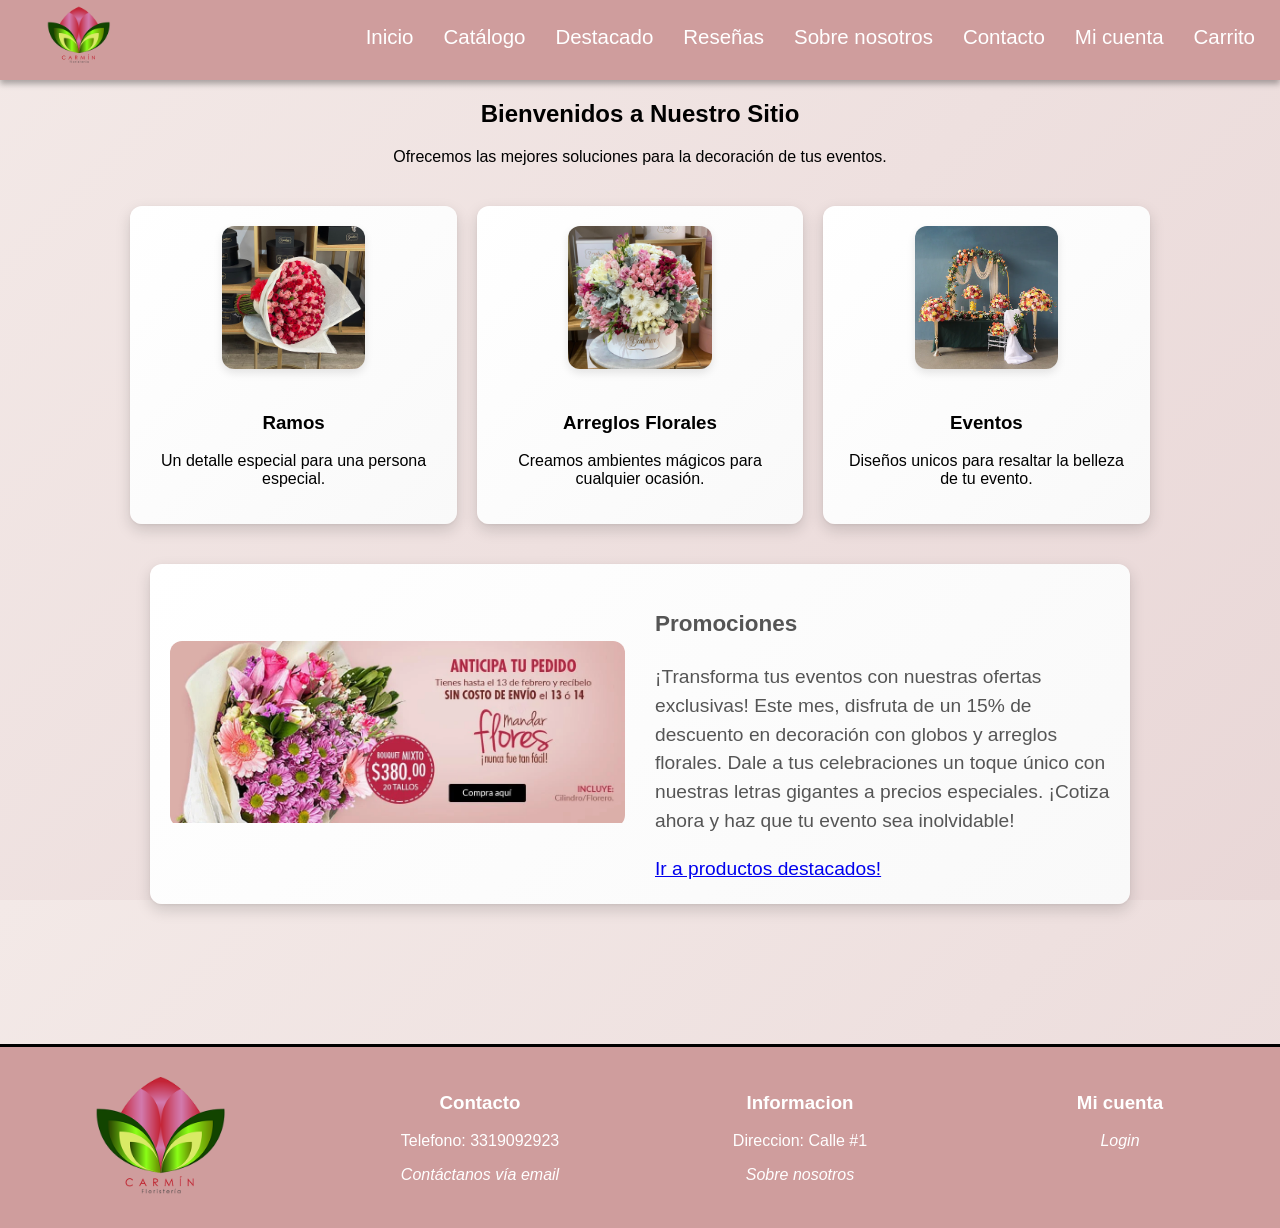
<file: index.html>
<!DOCTYPE html>
<html lang="en">

<head>
    <meta charset="UTF-8">
    <meta name="viewport" content="width=device-width, initial-scale=1.0">
    <title>Inicio</title>
    <link rel="stylesheet" href="./css/general.css">
    <link rel="stylesheet" href="./css/homePage.css">
</head>

<body>
    <header>
        <nav class="nav">
            <input class="nav_checkbox" type="checkbox" id="nav_checkbox" title="menu hamburguesa">
            <label for="nav_checkbox" class="nav_toggle">
                <svg class="menu" width="100" viewBox="0 0 50 50">
                    <path
                        d="M 0 7.5 L 0 12.5 L 50 12.5 L 50 7.5 L 0 7.5 z M 0 22.5 L 0 27.5 L 50 27.5 L 50 22.5 L 0 22.5 z M 0 37.5 L 0 42.5 L 50 42.5 L 50 37.5 L 0 37.5 z">
                    </path>
                </svg>
                <svg class="close" width="100" viewBox="0 0 84 84">
                    <path d="M42,0C18.803,0,0,18.807,0,42c0,23.197,18.803,42,42,42c23.193,0,42-18.803,42-42
                    C84,18.807,65.193,0,42,0z M50.643,42l15.303,15.302l-8.643,8.642L42.002,50.643L26.699,65.944l-8.641-8.642L33.359,42
                    l-15.3-15.298l8.641-8.646L42,33.357l15.301-15.299l8.643,8.641L50.643,42z" />
                </svg>
            </label>
            <ul class="nav_menu">
                <li class="menu_logo">
                    <a href="#">
                        <img class="img" src="./media/logo.png" alt="Es el logo de la floristeria">
                    </a>
                </li>
                <li class="list_item">
                    <a class="link" href="#">Inicio</a>
                </li>
                <li class="list_item">
                    <a class="link" href="./catalogo.html">Catálogo</a>
                </li>
                <li class="list_item">
                    <a class="link" href="./html/destacado.html">Destacado</a>
                </li>
                <li class="list_item">
                    <a class="link" href="./html/resenas.html">Reseñas</a>
                </li>
                <li class="list_item">
                    <a class="link" href="nosotros.html">Sobre nosotros</a>
                </li>
                <li class="list_item">
                    <a class="link" href="./html/contacto.html">Contacto</a>
                </li>
                <li class="list_item">
                    <a class="link" href="./html/miCuenta.html">Mi cuenta</a>
                </li>
                <li class="list_item">
                    <a class="link" href="#">Carrito</a>
                </li>
            </ul>
        </nav>
    </header>

    <main>
        <section class="introduccion">
            <h1>Bienvenidos a Nuestro Sitio</h1>
            <p>Ofrecemos las mejores soluciones para la decoración de tus eventos.</p>
        </section>

        <section class="servicios">
            <a class="servicio" href="./sub_joset/productos.html">
                    <img src="./media/ramo.jpg" alt="Servicio 1">
                    <h3>Ramos</h3>
                    <p>Un detalle especial para una persona especial.</p>
                </a>
            <a class="servicio" href="./sub_joset/productos.html">
                <img src="./media/arreglo.jpg" alt="Servicio 2">
                <h3>Arreglos Florales</h3>
                <p>Creamos ambientes mágicos para cualquier ocasión.</p>
            </a>
            <a class="servicio" href="./sub_joset/servicios.html">
                <img src="./media/evento.webp" alt="Servicio 3">
                <h3>Eventos</h3>
                <p>Diseños unicos para resaltar la belleza de tu evento.</p>
            </a>
        </section>

        <section class="baner">
            <div class="img">
                <img src="./media/promo.webp" alt="Decoración Especial">
            </div>
            <div class="texto">
                <h3>Promociones</h3>
                <p>¡Transforma tus eventos con nuestras ofertas
                    exclusivas! Este mes, disfruta de un 15% de
                    descuento en decoración con globos y arreglos
                    florales. Dale a tus celebraciones un toque único
                    con nuestras letras gigantes a precios especiales.
                    ¡Cotiza ahora y haz que tu evento sea inolvidable!
                </p>
                <a href="./html/destacado.html">Ir a productos destacados!</a>
            </div>
        </section>
    </main>
   
    <footer id="footer">
        <ul class="footer_lista">
            <li class="footer_lista_item">
                <div class="footer_div_contenido">
                    <img src="./media/logo.png" alt="">
                </div>
            </li>
            <li class="footer_lista_item">
                <div class="footer_div_contenido">
                    <h3 class="footer_titulo">Contacto</h3>
                    <p class="footer_parrafo">Telefono: 3319092923</p>
                    <p class="footer_parrafo">
                        <a class="footer_link" href="mailto:floristeria@gmail.com">Contáctanos vía email</a>
                    </p>
                   
                </div>
            </li>
            <li class="footer_lista_item">
                <div class="footer_div_contenido">
                    <h3 class="footer_titulo">Informacion</h3>
                    <p class="footer_parrafo">Direccion: Calle #1</p>
                    <a class="footer_link" href="./nosotros.html">Sobre nosotros</a>
                </div>
            </li>
            <li class="footer_lista_item">
                <div class="footer_div_contenido">
                    <h3 class="footer_titulo">Mi cuenta</h3>
                    <p class="footer_parrafo"> <a class="footer_link" href="./html/miCuenta.html"> Login</a> </p>
                </div>
            </li>
        </ul>
    </footer>
</body>

</html>
</file>
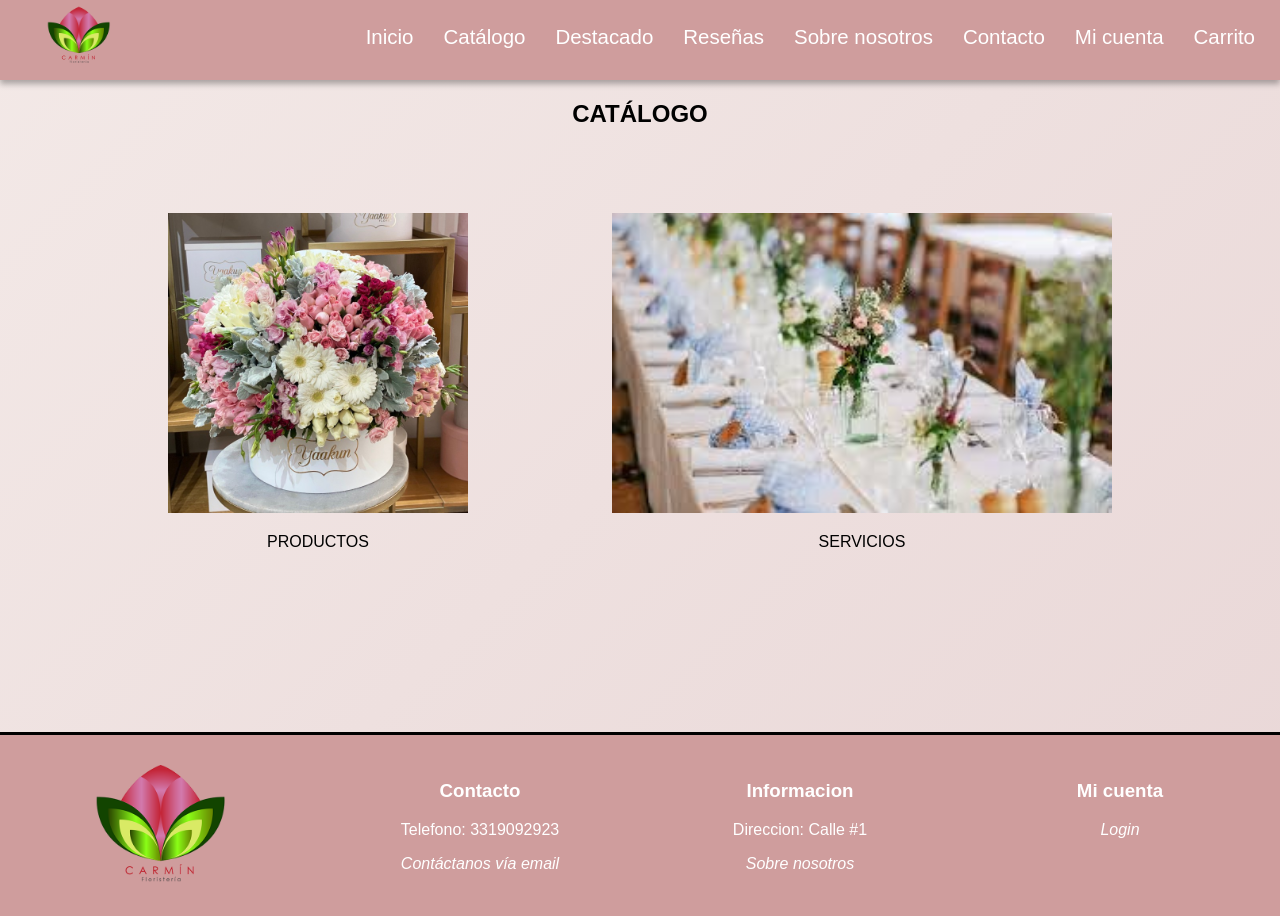
<file: catalogo.html>
<!DOCTYPE html>
<html lang="en">

<head>
    <meta charset="UTF-8">
    <meta name="viewport" content="width=device-width, initial-scale=1.0">
    <title>Catalogo</title>
    <link rel="stylesheet" href="./css/general.css">
    <link rel="stylesheet" href="./css/homePage.css">
    <link rel="stylesheet" href="./css/joset.css">
</head>

<body>
    <header>
        <nav class="nav">
            <input class="nav_checkbox" type="checkbox" id="nav_checkbox" title="menu hamburguesa">
            <label for="nav_checkbox" class="nav_toggle">
                <svg class="menu" width="100" viewBox="0 0 50 50">
                    <path
                        d="M 0 7.5 L 0 12.5 L 50 12.5 L 50 7.5 L 0 7.5 z M 0 22.5 L 0 27.5 L 50 27.5 L 50 22.5 L 0 22.5 z M 0 37.5 L 0 42.5 L 50 42.5 L 50 37.5 L 0 37.5 z">
                    </path>
                </svg>
                <svg class="close" width="100" viewBox="0 0 84 84">
                    <path d="M42,0C18.803,0,0,18.807,0,42c0,23.197,18.803,42,42,42c23.193,0,42-18.803,42-42
                    C84,18.807,65.193,0,42,0z M50.643,42l15.303,15.302l-8.643,8.642L42.002,50.643L26.699,65.944l-8.641-8.642L33.359,42
                    l-15.3-15.298l8.641-8.646L42,33.357l15.301-15.299l8.643,8.641L50.643,42z" />
                </svg>
            </label>
            <ul class="nav_menu">
                <li class="menu_logo">
                    <a href="./index.html">
                        <img class="img" src="./media/logo.png" alt="Es el logo de la floristeria">
                    </a>
                </li>
                <li class="list_item">
                    <a class="link" href="./index.html">Inicio</a>
                </li>
                <li class="list_item">
                    <a class="link" href="#">Catálogo</a>
                </li>
                <li class="list_item">
                    <a class="link" href="./html/destacado.html">Destacado</a>
                </li>
                <li class="list_item">
                    <a class="link" href="./html/resenas.html">Reseñas</a>
                </li>
                <li class="list_item">
                    <a class="link" href="./nosotros.html">Sobre nosotros</a>
                </li>
                <li class="list_item">
                    <a class="link" href="./html/contacto.html">Contacto</a>
                </li>
                <li class="list_item">
                    <a class="link" href="./html/miCuenta.html">Mi cuenta</a>
                </li>
                <li class="list_item">
                    <a class="link" href="#">Carrito</a>
                </li>
            </ul>
        </nav>
    </header>

    <!-- Main -->
    <main>
        <div>
            <section>
                <h1>CATÁLOGO</h1>
                <div class="catalogo">
                    <a href="./sub_joset/productos.html">
                        <img src="./media/arreglo.jpg" alt="PRODUCTOS">
                    </a>
                    <a href="./sub_joset/servicios.html"><img src="./media/evento.jpg" alt="SERVICIOS"></a>

                    <p>PRODUCTOS</p>
                    <p>SERVICIOS</p>

                </div>
            </section>
        </div>
    </main>

    <footer id="footer">
        <ul class="footer_lista">
            <li class="footer_lista_item">
                <div class="footer_div_contenido">
                    <img src="./media/logo.png" alt="">
                </div>
            </li>
            <li class="footer_lista_item">
                <div class="footer_div_contenido">
                    <h3 class="footer_titulo">Contacto</h3>
                    <p class="footer_parrafo">Telefono: 3319092923</p>
                    <p class="footer_parrafo">
                        <a class="footer_link" href="mailto:floristeria@gmail.com">Contáctanos vía email</a>
                    </p>

                </div>
            </li>
            <li class="footer_lista_item">
                <div class="footer_div_contenido">
                    <h3 class="footer_titulo">Informacion</h3>
                    <p class="footer_parrafo">Direccion: Calle #1</p>
                    <a class="footer_link" href="./nosotros.html">Sobre nosotros</a>
                </div>
            </li>
            <li class="footer_lista_item">
                <div class="footer_div_contenido">
                    <h3 class="footer_titulo">Mi cuenta</h3>
                    <p class="footer_parrafo"> <a class="footer_link" href="./html/miCuenta.html"> Login</a> </p>
                </div>
            </li>
        </ul>
    </footer>
</body>

</html>
</file>
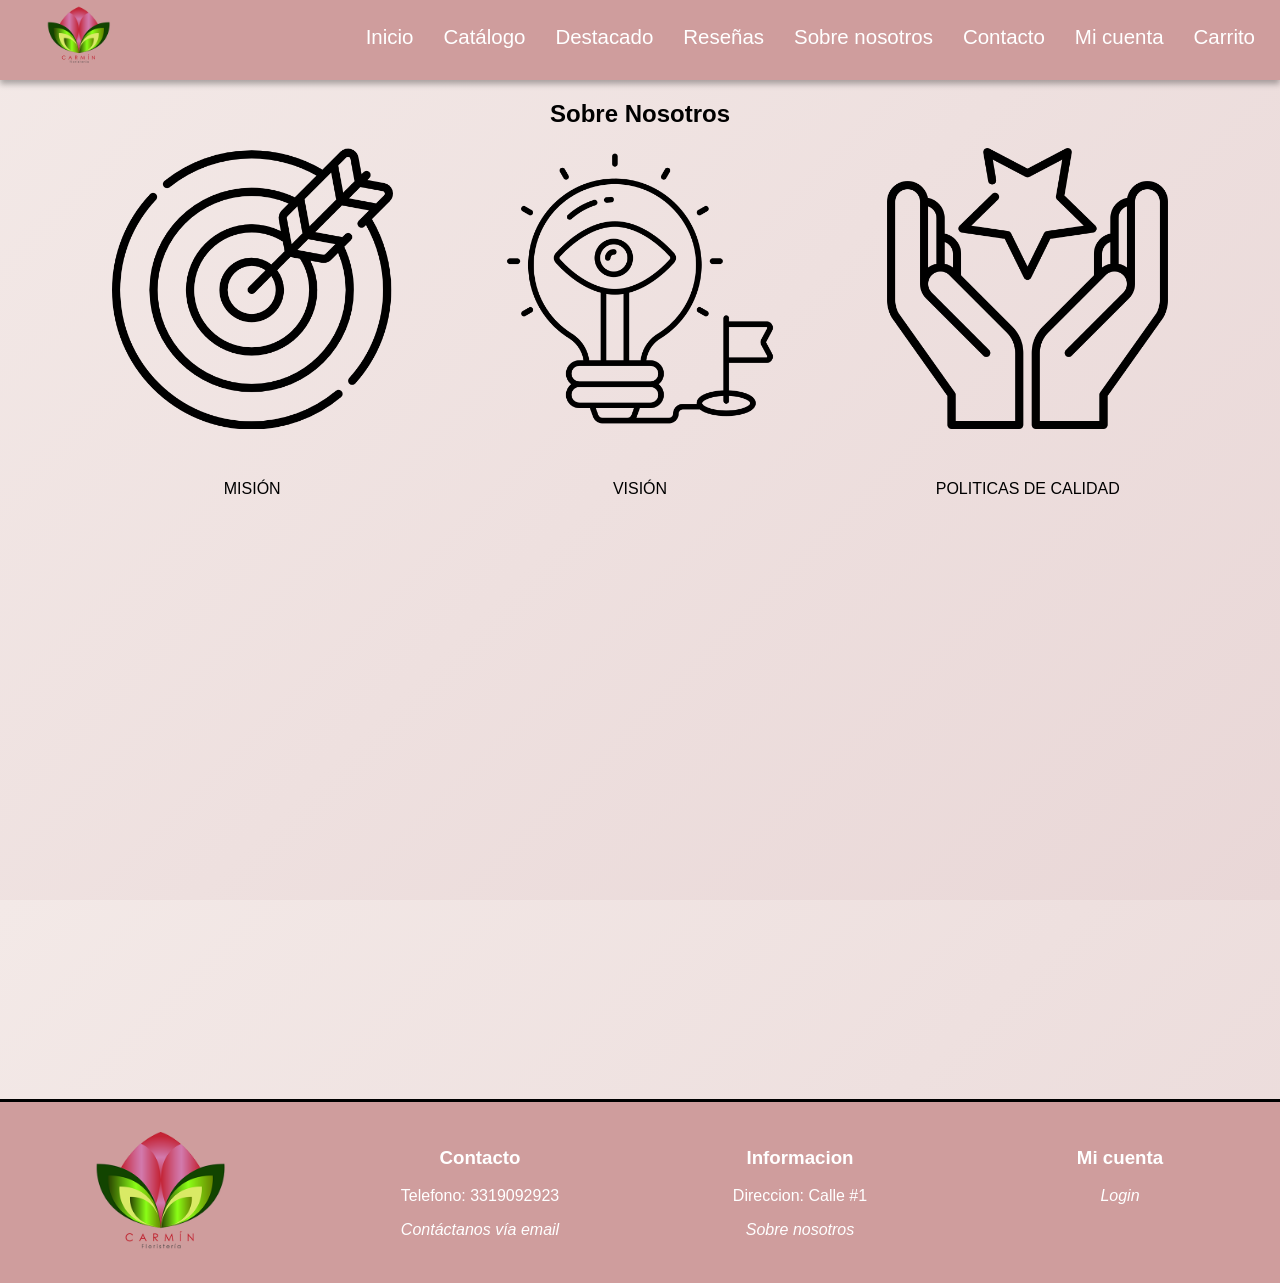
<file: nosotros.html>
<!DOCTYPE html>
<html lang="en">

<head>
    <meta charset="UTF-8">
    <meta name="viewport" content="width=device-width, initial-scale=1.0">
    <title>Nosotros</title>
    <link rel="stylesheet" href="./css/general.css">
    <link rel="stylesheet" href="./css/homePage.css">
    <link rel="stylesheet" href="./css/joset.css">
</head>

<body>
    <header>
        <nav class="nav">
            <input class="nav_checkbox" type="checkbox" id="nav_checkbox" title="menu hamburguesa">
            <label for="nav_checkbox" class="nav_toggle">
                <svg class="menu" width="100" viewBox="0 0 50 50">
                    <path
                        d="M 0 7.5 L 0 12.5 L 50 12.5 L 50 7.5 L 0 7.5 z M 0 22.5 L 0 27.5 L 50 27.5 L 50 22.5 L 0 22.5 z M 0 37.5 L 0 42.5 L 50 42.5 L 50 37.5 L 0 37.5 z">
                    </path>
                </svg>
                <svg class="close" width="100" viewBox="0 0 84 84">
                    <path d="M42,0C18.803,0,0,18.807,0,42c0,23.197,18.803,42,42,42c23.193,0,42-18.803,42-42
                    C84,18.807,65.193,0,42,0z M50.643,42l15.303,15.302l-8.643,8.642L42.002,50.643L26.699,65.944l-8.641-8.642L33.359,42
                    l-15.3-15.298l8.641-8.646L42,33.357l15.301-15.299l8.643,8.641L50.643,42z" />
                </svg>
            </label>
            <ul class="nav_menu">
                <li class="menu_logo">
                    <a href="./index.html">
                        <img class="img" src="./media/logo.png" alt="Es el logo de la floristeria">
                    </a>
                </li>
                <li class="list_item">
                    <a class="link" href="./index.html">Inicio</a>
                </li>
                <li class="list_item">
                    <a class="link" href="./catalogo.html">Catálogo</a>
                </li>
                <li class="list_item">
                    <a class="link" href="./html/destacado.html">Destacado</a>
                </li>
                <li class="list_item">
                    <a class="link" href="./html/resenas.html">Reseñas</a>
                </li>
                <li class="list_item">
                    <a class="link" href="#">Sobre nosotros</a>
                </li>
                <li class="list_item">
                    <a class="link" href="./html/contacto.html">Contacto</a>
                </li>
                <li class="list_item">
                    <a class="link" href="./html/miCuenta.html">Mi cuenta</a>
                </li>
                <li class="list_item">
                    <a class="link" href="#">Carrito</a>
                </li>
            </ul>
        </nav>
    </header>

    <!-- Main -->
    <main>
        <div>
            <section>
                <h1>Sobre Nosotros</h1>
                <div class="nosotros">
                    <a href="./sub_joset/mision.html"><img src="./media/mision_icon.png" alt="MISION"></a>
                    <a href="./sub_joset/vision.html"><img src="./media/vision_icon.png" alt="VISION"></a>
                    <a href="./sub_joset/politicas.html"><img src="./media/calidad_icon.png"
                            alt="POLITICAS DE CALIDAD"></a>

                    <p>MISIÓN</p>
                    <p>VISIÓN</p>
                    <p>POLITICAS DE CALIDAD</p>
                </div>
            </section>
            <section>
                <iframe
                    src="https://www.google.com/maps/embed?pb=!1m18!1m12!1m3!1d934.0402575115535!2d-103.49412373033843!3d20.540591254654444!2m3!1f0!2f0!3f0!3m2!1i1024!2i768!4f13.1!3m3!1m2!1s0x842f54def69b0bc7%3A0x9b1d0669216c74b7!2sCamino%20a%20San%20Isidro!5e0!3m2!1ses!2smx!4v1732236960935!5m2!1ses!2smx"
                    width="600" height="450" style="border:0;" allowfullscreen="" loading="lazy"
                    referrerpolicy="no-referrer-when-downgrade"></iframe>
            </section>
        </div>
    </main>

    <footer id="footer">
        <ul class="footer_lista">
            <li class="footer_lista_item">
                <div class="footer_div_contenido">
                    <img src="./media/logo.png" alt="">
                </div>
            </li>
            <li class="footer_lista_item">
                <div class="footer_div_contenido">
                    <h3 class="footer_titulo">Contacto</h3>
                    <p class="footer_parrafo">Telefono: 3319092923</p>
                    <p class="footer_parrafo">
                        <a class="footer_link" href="mailto:floristeria@gmail.com">Contáctanos vía email</a>
                    </p>

                </div>
            </li>
            <li class="footer_lista_item">
                <div class="footer_div_contenido">
                    <h3 class="footer_titulo">Informacion</h3>
                    <p class="footer_parrafo">Direccion: Calle #1</p>
                    <a class="footer_link" href="#">Sobre nosotros</a>
                </div>
            </li>
            <li class="footer_lista_item">
                <div class="footer_div_contenido">
                    <h3 class="footer_titulo">Mi cuenta</h3>
                    <p class="footer_parrafo"> <a class="footer_link" href="./html/miCuenta.html"> Login</a> </p>
                </div>
            </li>
        </ul>
    </footer>
</body>

</html>
</file>
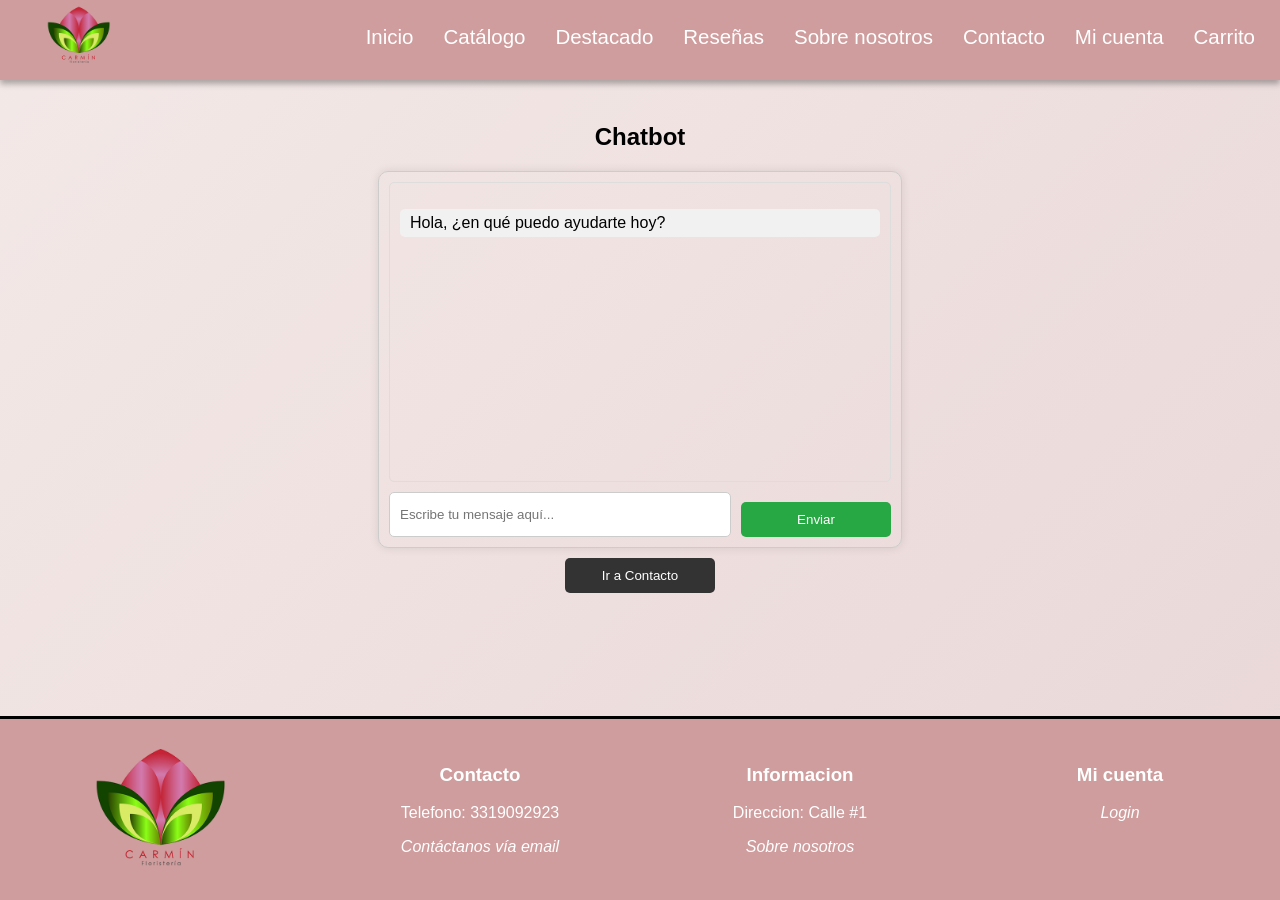
<file: html/chatbot.html>
<!DOCTYPE html>
<html lang="en">

<head>
    <meta charset="UTF-8">
    <meta name="viewport" content="width=device-width, initial-scale=1.0">
    <title>Chatbot</title>
    <link rel="stylesheet" href="../css/general.css">
    <link rel="stylesheet" href="../css/homePage.css">
    <link rel="stylesheet" href="../css/resenas.css">
    
   </head>

<body>
    <header>
        <nav class="nav">
            <input class="nav_checkbox" type="checkbox" id="nav_checkbox" title="menu hamburguesa">
            <label for="nav_checkbox" class="nav_toggle">
                <svg class="menu" width="100" viewBox="0 0 50 50">
                    <path
                        d="M 0 7.5 L 0 12.5 L 50 12.5 L 50 7.5 L 0 7.5 z M 0 22.5 L 0 27.5 L 50 27.5 L 50 22.5 L 0 22.5 z M 0 37.5 L 0 42.5 L 50 42.5 L 50 37.5 L 0 37.5 z">
                    </path>
                </svg>
                <svg class="close" width="100" viewBox="0 0 84 84">
                    <path d="M42,0C18.803,0,0,18.807,0,42c0,23.197,18.803,42,42,42c23.193,0,42-18.803,42-42
                    C84,18.807,65.193,0,42,0z M50.643,42l15.303,15.302l-8.643,8.642L42.002,50.643L26.699,65.944l-8.641-8.642L33.359,42
                    l-15.3-15.298l8.641-8.646L42,33.357l15.301-15.299l8.643,8.641L50.643,42z" />
                </svg>
            </label>
            <ul class="nav_menu">
                <li class="menu_logo">
                    <a href="../index.html">
                        <img class="img" src="../media/logo.png" alt="Es el logo de la floristeria">
                    </a>
                </li>
                <li class="list_item">
                    <a class="link" href="../index.html">Inicio</a>
                </li>
                <li class="list_item">
                    <a class="link" href="../catalogo.html">Catálogo</a>
                </li>
                <li class="list_item">
                    <a class="link" href="../html/destacado.html">Destacado</a>
                </li>
                <li class="list_item">
                    <a class="link" href="../html/resenas.html">Reseñas</a>
                </li>
                <li class="list_item">
                    <a class="link" href="../nosotros.html">Sobre nosotros</a>
                </li>
                <li class="list_item">
                    <a class="link" href="../html/contacto.html">Contacto</a>
                </li>
                <li class="list_item">
                    <a class="link" href="../html/miCuenta.html">Mi cuenta</a>
                </li>
                <li class="list_item">
                    <a class="link" href="#">Carrito</a>
                </li>
            </ul>
        </nav>
    </header>

    <!-- Main -->
    <main>
        <section id="chatbot">
          <h1>Chatbot</h1>
          <div class="chat-container">
            <div id="chatbox">
              <p class="bot-message">Hola, ¿en qué puedo ayudarte hoy?</p>
            </div>
            <div class="chat-input">
              <input type="text" id="userInput" placeholder="Escribe tu mensaje aquí...">
              <button id="sendBtn">Enviar</button>
            </div>
          </div>
        </section>
        <button onclick="location.href='contacto.html'">Ir a Contacto</button>
      </main>
   
    <footer id="footer">
        <ul class="footer_lista">
            <li class="footer_lista_item">
                <div class="footer_div_contenido">
                    <img src="../media/logo.png" alt="">
                </div>
            </li>
            <li class="footer_lista_item">
                <div class="footer_div_contenido">
                    <h3 class="footer_titulo">Contacto</h3>
                    <p class="footer_parrafo">Telefono: 3319092923</p>
                    <p class="footer_parrafo">
                        <a class="footer_link" href="mailto:floristeria@gmail.com">Contáctanos vía email</a>
                    </p>
                   
                </div>
            </li>
            <li class="footer_lista_item">
                <div class="footer_div_contenido">
                    <h3 class="footer_titulo">Informacion</h3>
                    <p class="footer_parrafo">Direccion: Calle #1</p>
                    <a class="footer_link" href="../nosotros.html">Sobre nosotros</a>
                </div>
            </li>
            <li class="footer_lista_item">
                <div class="footer_div_contenido">
                    <h3 class="footer_titulo">Mi cuenta</h3>
                    <p class="footer_parrafo"> <a class="footer_link" href="../html/miCuenta.html"> Login</a> </p>
                </div>
            </li>
        </ul>
    </footer>
    <script src="../js/chatbot.js"></script>
    </body>

</html>
</file>
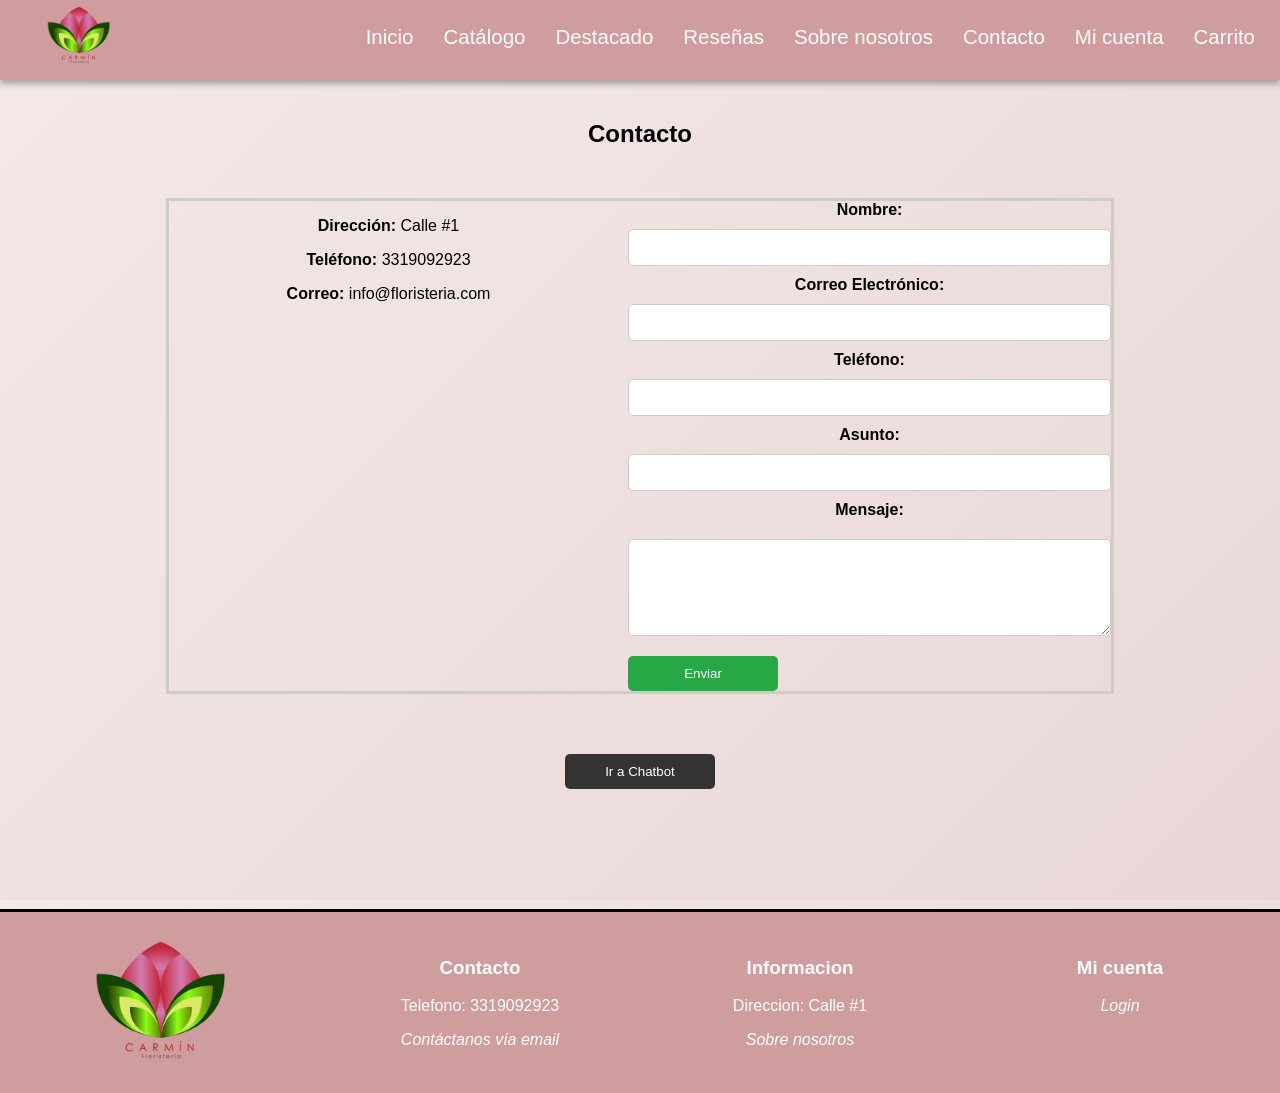
<file: html/contacto.html>
<!DOCTYPE html>
<html lang="en">

<head>
    <meta charset="UTF-8">
    <meta name="viewport" content="width=device-width, initial-scale=1.0">
    <title>Contacto</title>
    <link rel="stylesheet" href="../css/general.css">
    <link rel="stylesheet" href="../css/homePage.css">
    <link rel="stylesheet" href="../css/resenas.css">
        
   </head>

<body>
    <header>
        <nav class="nav">
            <input class="nav_checkbox" type="checkbox" id="nav_checkbox" title="menu hamburguesa">
            <label for="nav_checkbox" class="nav_toggle">
                <svg class="menu" width="100" viewBox="0 0 50 50">
                    <path
                        d="M 0 7.5 L 0 12.5 L 50 12.5 L 50 7.5 L 0 7.5 z M 0 22.5 L 0 27.5 L 50 27.5 L 50 22.5 L 0 22.5 z M 0 37.5 L 0 42.5 L 50 42.5 L 50 37.5 L 0 37.5 z">
                    </path>
                </svg>
                <svg class="close" width="100" viewBox="0 0 84 84">
                    <path d="M42,0C18.803,0,0,18.807,0,42c0,23.197,18.803,42,42,42c23.193,0,42-18.803,42-42
                    C84,18.807,65.193,0,42,0z M50.643,42l15.303,15.302l-8.643,8.642L42.002,50.643L26.699,65.944l-8.641-8.642L33.359,42
                    l-15.3-15.298l8.641-8.646L42,33.357l15.301-15.299l8.643,8.641L50.643,42z" />
                </svg>
            </label>
            <ul class="nav_menu">
                <li class="menu_logo">
                    <a href="../index.html">
                        <img class="img" src="../media/logo.png" alt="Es el logo de la floristeria">
                    </a>
                </li>
                <li class="list_item">
                    <a class="link" href="../index.html">Inicio</a>
                </li>
                <li class="list_item">
                    <a class="link" href="../catalogo.html">Catálogo</a>
                </li>
                <li class="list_item">
                    <a class="link" href="../html/destacado.html">Destacado</a>
                </li>
                <li class="list_item">
                    <a class="link" href="../html/resenas.html">Reseñas</a>
                </li>
                <li class="list_item">
                    <a class="link" href="../nosotros.html">Sobre nosotros</a>
                </li>
                <li class="list_item">
                    <a class="link" href="#">Contacto</a>
                </li>
                <li class="list_item">
                    <a class="link" href="../html/miCuenta.html">Mi cuenta</a>
                </li>
                <li class="list_item">
                    <a class="link" href="#">Carrito</a>
                </li>
            </ul>
        </nav>
    </header>

    <!-- Main -->
    <main>
        <section id="contacto">
          <h1>Contacto</h1>
          <div class="contacto-container">
            <div class="info">
              <p><strong>Dirección:</strong> Calle #1</p>
              <p><strong>Teléfono:</strong> 3319092923</p>
              <p><strong>Correo:</strong> info@floristeria.com</p>
            </div>
    
            <form class="contactForm">
              <label for="nombre">Nombre:</label>
              <input type="text" id="nombre" name="nombre" required>
    
              <label for="email">Correo Electrónico:</label>
              <input type="email" id="email" name="email" required>
    
              <label for="telefono">Teléfono:</label>
              <input type="tel" id="telefono" name="telefono">
    
              <label for="asunto">Asunto:</label>
              <input type="text" id="asunto" name="asunto" required>
    
              <label for="mensaje">Mensaje:</label>
              <textarea id="mensaje" name="mensaje" rows="5" required></textarea>
    
              <button type="submit">Enviar</button>
            </form>
          </div>
          <div class="chatbot-btn">
            <button onclick="location.href='../html/chatbot.html'">Ir a Chatbot</button>
          </div>
        </section>
      </main>
   
    <footer id="footer">
        <ul class="footer_lista">
            <li class="footer_lista_item">
                <div class="footer_div_contenido">
                    <img src="../media/logo.png" alt="">
                </div>
            </li>
            <li class="footer_lista_item">
                <div class="footer_div_contenido">
                    <h3 class="footer_titulo">Contacto</h3>
                    <p class="footer_parrafo">Telefono: 3319092923</p>
                    <p class="footer_parrafo">
                        <a class="footer_link" href="mailto:floristeria@gmail.com">Contáctanos vía email</a>
                    </p>
                   
                </div>
            </li>
            <li class="footer_lista_item">
                <div class="footer_div_contenido">
                    <h3 class="footer_titulo">Informacion</h3>
                    <p class="footer_parrafo">Direccion: Calle #1</p>
                    <a class="footer_link" href="../nosotros.html">Sobre nosotros</a>
                </div>
            </li>
            <li class="footer_lista_item">
                <div class="footer_div_contenido">
                    <h3 class="footer_titulo">Mi cuenta</h3>
                    <p class="footer_parrafo"> <a class="footer_link" href="../html/miCuenta.html"> Login</a> </p>
                </div>
            </li>
        </ul>
    </footer>
    <script src="../js/contacto.js"></script>
    </body>

</html>
</file>
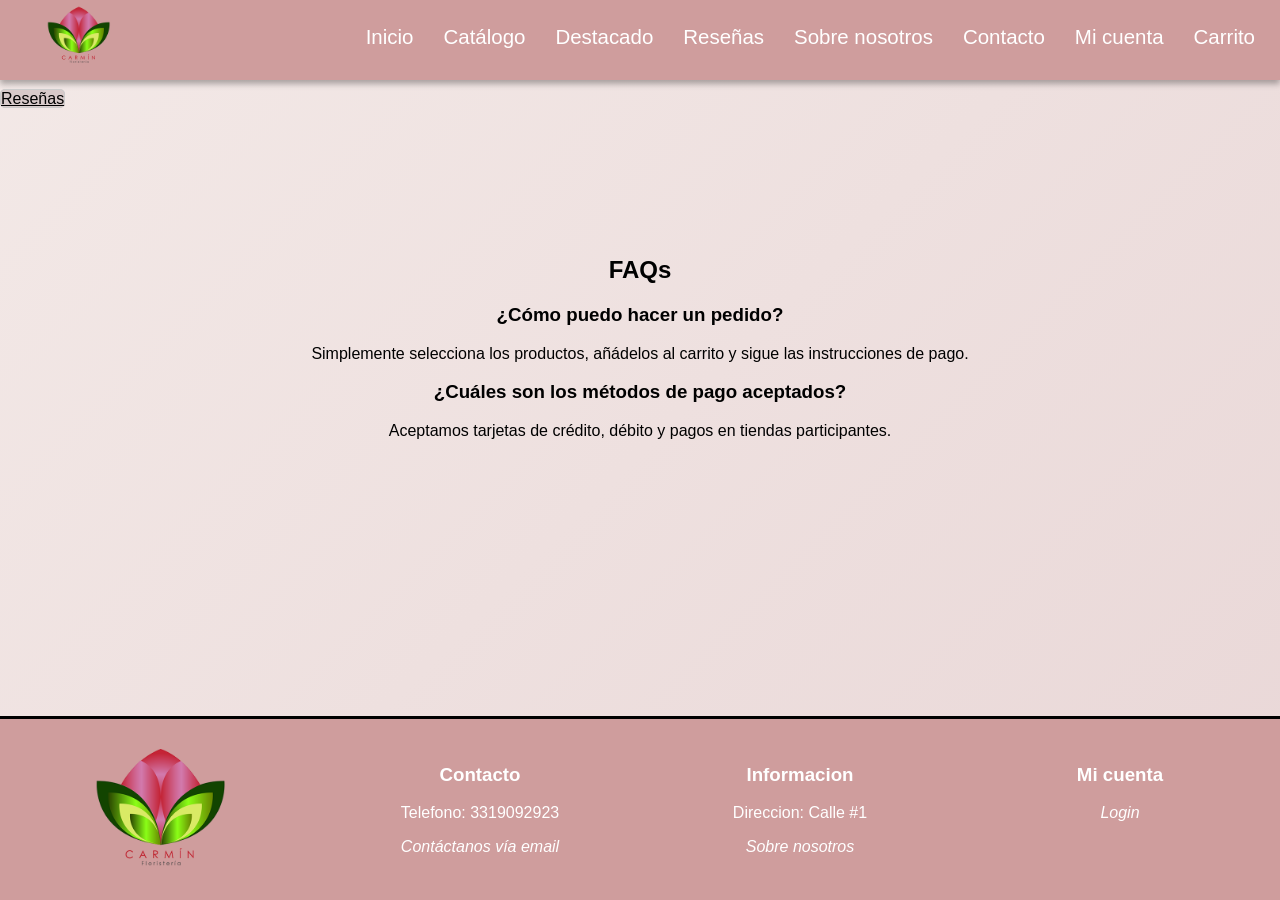
<file: html/FAQs.html>
<!DOCTYPE html>
<html lang="en">

<head>
    <meta charset="UTF-8">
    <meta name="viewport" content="width=device-width, initial-scale=1.0">
    <title>FAQs</title>
    <link rel="stylesheet" href="../css/general.css">
    <link rel="stylesheet" href="../css/homePage.css">
    <link rel="stylesheet" href="../css/resenas.css">
    
   </head>

<body>
    <header>
        <nav class="nav">
            <input class="nav_checkbox" type="checkbox" id="nav_checkbox" title="menu hamburguesa">
            <label for="nav_checkbox" class="nav_toggle">
                <svg class="menu" width="100" viewBox="0 0 50 50">
                    <path
                        d="M 0 7.5 L 0 12.5 L 50 12.5 L 50 7.5 L 0 7.5 z M 0 22.5 L 0 27.5 L 50 27.5 L 50 22.5 L 0 22.5 z M 0 37.5 L 0 42.5 L 50 42.5 L 50 37.5 L 0 37.5 z">
                    </path>
                </svg>
                <svg class="close" width="100" viewBox="0 0 84 84">
                    <path d="M42,0C18.803,0,0,18.807,0,42c0,23.197,18.803,42,42,42c23.193,0,42-18.803,42-42
                    C84,18.807,65.193,0,42,0z M50.643,42l15.303,15.302l-8.643,8.642L42.002,50.643L26.699,65.944l-8.641-8.642L33.359,42
                    l-15.3-15.298l8.641-8.646L42,33.357l15.301-15.299l8.643,8.641L50.643,42z" />
                </svg>
            </label>
            <ul class="nav_menu">
                <li class="menu_logo">
                    <a href="../index.html">
                        <img class="img" src="../media/logo.png" alt="Es el logo de la floristeria">
                    </a>
                </li>
                <li class="list_item">
                    <a class="link" href="../index.html">Inicio</a>
                </li>
                <li class="list_item">
                    <a class="link" href="../catalogo.html">Catálogo</a>
                </li>
                <li class="list_item">
                    <a class="link" href="../html/destacado.html">Destacado</a>
                </li>
                <li class="list_item">
                    <a class="link" href="../html/resenas.html">Reseñas</a>
                </li>
                <li class="list_item">
                    <a class="link" href="../nosotros.html">Sobre nosotros</a>
                </li>
                <li class="list_item">
                    <a class="link" href="../html/contacto.html">Contacto</a>
                </li>
                <li class="list_item">
                    <a class="link" href="../html/miCuenta.html">Mi cuenta</a>
                </li>
                <li class="list_item">
                    <a class="link" href="#">Carrito</a>
                </li>
            </ul>
            
            <a class="boton" href="../html/resenas.html">Reseñas</a>
        </nav>
    </header>

    <!-- Main -->
    <main>
        <section id="faqs">
          <h1>FAQs</h1>
          <div class="faq-container">
            <div class="faq">
              <h3>¿Cómo puedo hacer un pedido?</h3>
              <p>Simplemente selecciona los productos, añádelos al carrito y sigue las instrucciones de pago.</p>
            </div>
            <div class="faq">
              <h3>¿Cuáles son los métodos de pago aceptados?</h3>
              <p>Aceptamos tarjetas de crédito, débito y pagos en tiendas participantes.</p>
            </div>
          </div>
        </section>
      </main>
   
    <footer id="footer">
        <ul class="footer_lista">
            <li class="footer_lista_item">
                <div class="footer_div_contenido">
                    <img src="../media/logo.png" alt="">
                </div>
            </li>
            <li class="footer_lista_item">
                <div class="footer_div_contenido">
                    <h3 class="footer_titulo">Contacto</h3>
                    <p class="footer_parrafo">Telefono: 3319092923</p>
                    <p class="footer_parrafo">
                        <a class="footer_link" href="mailto:floristeria@gmail.com">Contáctanos vía email</a>
                    </p>
                   
                </div>
            </li>
            <li class="footer_lista_item">
                <div class="footer_div_contenido">
                    <h3 class="footer_titulo">Informacion</h3>
                    <p class="footer_parrafo">Direccion: Calle #1</p>
                    <a class="footer_link" href="../nosotros.html">Sobre nosotros</a>
                </div>
            </li>
            <li class="footer_lista_item">
                <div class="footer_div_contenido">
                    <h3 class="footer_titulo">Mi cuenta</h3>
                    <p class="footer_parrafo"> <a class="footer_link" href="../html/miCuenta.html"> Login</a> </p>
                </div>
            </li>
        </ul>
    </footer>
    </body>

</html>
</file>
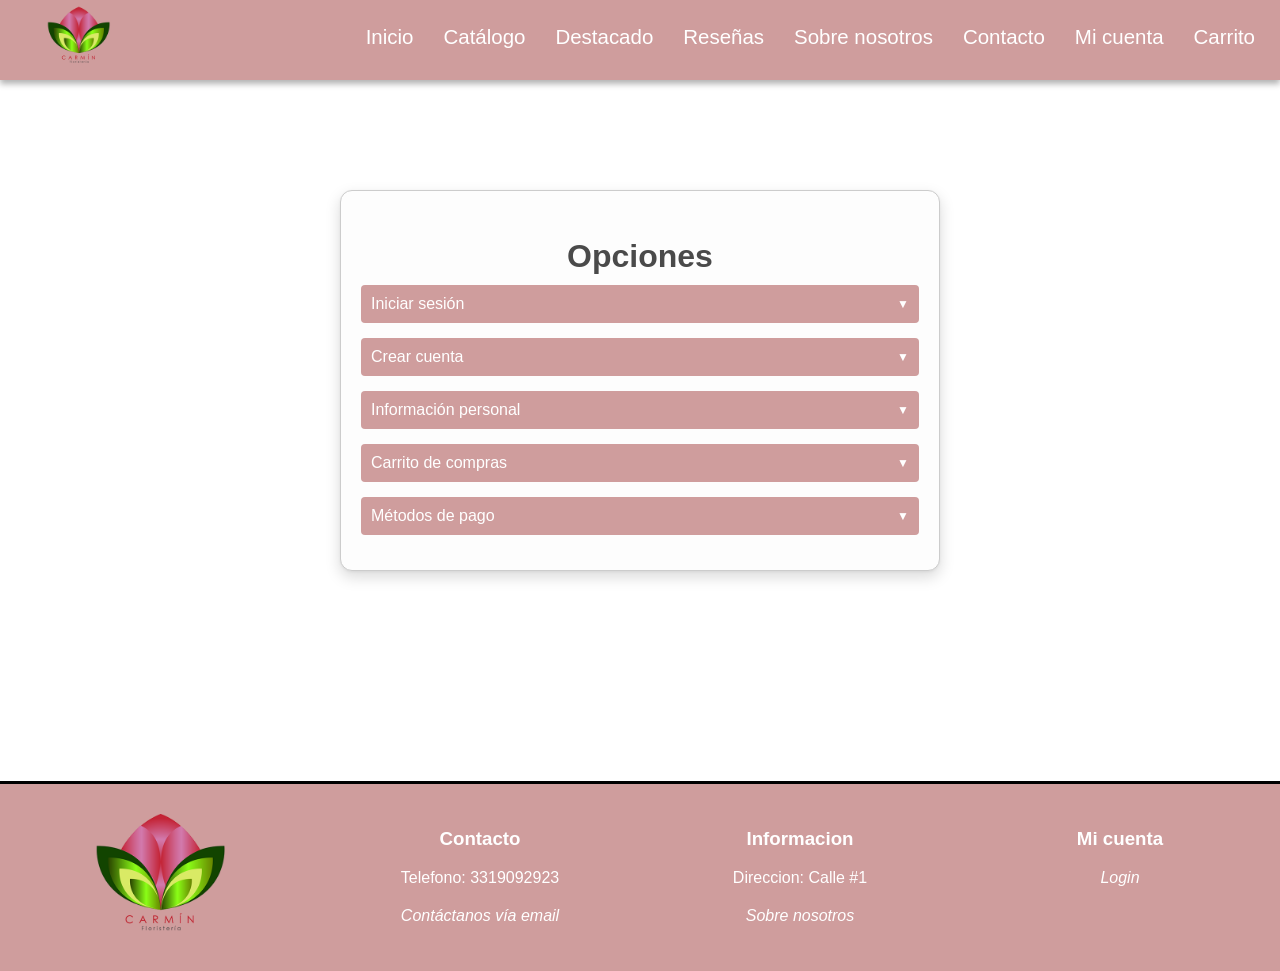
<file: html/miCuenta.html>
<!DOCTYPE html>
<html lang="en">

<head>
    <meta charset="UTF-8">
    <meta name="viewport" content="width=device-width, initial-scale=1.0">
    <title>Cuenta</title>
    <link rel="stylesheet" href="../css/general.css">
    <link rel="stylesheet" href="../css/miCuenta.css">
</head>

<body>
    <header>
        <nav class="nav">
            <input class="nav_checkbox" type="checkbox" id="nav_checkbox" title="menu hamburguesa">
            <label for="nav_checkbox" class="nav_toggle">
                <svg class="menu" width="100" viewBox="0 0 50 50">
                    <path
                        d="M 0 7.5 L 0 12.5 L 50 12.5 L 50 7.5 L 0 7.5 z M 0 22.5 L 0 27.5 L 50 27.5 L 50 22.5 L 0 22.5 z M 0 37.5 L 0 42.5 L 50 42.5 L 50 37.5 L 0 37.5 z">
                    </path>
                </svg>
                <svg class="close" width="100" viewBox="0 0 84 84">
                    <path d="M42,0C18.803,0,0,18.807,0,42c0,23.197,18.803,42,42,42c23.193,0,42-18.803,42-42
                    C84,18.807,65.193,0,42,0z M50.643,42l15.303,15.302l-8.643,8.642L42.002,50.643L26.699,65.944l-8.641-8.642L33.359,42
                    l-15.3-15.298l8.641-8.646L42,33.357l15.301-15.299l8.643,8.641L50.643,42z" />
                </svg>
            </label>
            <ul class="nav_menu">
                <li class="menu_logo">
                    <a href="../index.html">
                        <img class="img" src="../media/logo.png" alt="Es el logo de la floristeria">
                    </a>
                </li>
                <li class="list_item">
                    <a class="link" href="../index.html">Inicio</a>
                </li>
                <li class="list_item">
                    <a class="link" href="../catalogo.html">Catálogo</a>
                </li>
                <li class="list_item">
                    <a class="link" href="./destacado.html">Destacado</a>
                </li>
                <li class="list_item">
                    <a class="link" href="./resenas.html">Reseñas</a>
                </li>
                <li class="list_item">
                    <a class="link" href="../nosotros.html">Sobre nosotros</a>
                </li>
                <li class="list_item">
                    <a class="link" href="./contacto.html">Contacto</a>
                </li>
                <li class="list_item">
                    <a class="link" href="#">Mi cuenta</a>
                </li>
                <li class="list_item">
                    <a class="link" href="#">Carrito</a>
                </li>
            </ul>
        </nav>
    </header>

    <main>
        <section class="contenedor-opciones">
            <h2>Opciones</h2>
            <button class="accordion">
                Iniciar sesión
                <span class="icono">&#9660;</span>
            </button>
            <div class="panel">
                <div class="login-container">
                    <p>Ingresa tus datos para acceder a tu cuenta</p>
                    <form class="login-form" action="#" method="POST">
                        <label for="email">Email:
                            <input type="email" id="email" name="email" required placeholder="Correo">
                        </label>
                        <label for="password">Contraseña:
                            <input type="password" id="password" name="password" required placeholder="Contraseña">
                        </label>
                        <button type="submit">Iniciar Sesión</button>
                        <p class="register-link">¿Olvidaste tu comtraseña? <a href="#">Recuperar</a></p>
                    </form>
                </div>
            </div>

            <button class="accordion">
                Crear cuenta
                <span class="icono">&#9660;</span>
            </button>
            <div class="panel">
                <div class="create-account-container">
                    <p>Regístrate para disfrutar de nuestros servicios y ofertas.</p>
                    <form class="create-account-form" action="#" method="POST">
                        <label for="nombre">Nombre completo:
                            <input type="text" id="nombre" name="nombre" required placeholder="Tu nombre completo">
                        </label>
                        <label for="email">Email:
                            <input type="email" id="email" name="email" required placeholder="Correo">
                        </label>
                        <label for="password">Contraseña:
                            <input type="password" id="password" name="password" required placeholder="Contraseña">
                        </label>
                        <label for="confirm-password">Confirmar contraseña:
                            <input type="password" id="confirm-password" name="confirm-password" required
                                placeholder="Confirma tu contraseña">
                        </label>
                        <button type="submit">Crear Cuenta</button>
                        <p class="login-link">¿Ya tienes una cuenta? <a href="#">Inicia sesión aquí</a></p>
                    </form>
                </div>

            </div>

            <button class="accordion">
                Información personal
                <span class="icono">&#9660;</span>
            </button>
            <div class="panel">
                <div class="personal-info-container">
                    <p>Actualiza tus datos personales para mantener tu perfil al día.</p>
                    <form class="personal-info-form" action="#" method="POST">
                        <label for="nombre">Nombre completo:
                            <input type="text" id="nombre" name="nombre" required placeholder="Tu nombre completo">
                        </label>
                        <label for="telefono">Teléfono:
                            <input type="tel" id="telefono" name="telefono" required
                                placeholder="Tu número de teléfono">
                        </label>
                        <label for="mensaje">Mensaje Personalizado (opcional)
                            <textarea id="mensaje" name="mensaje"></textarea>
                        </label>
                        <label for="email">Correo Electrónico
                            <input type="email" id="email" name="email" required>
                        </label>
                        <label for="direccion">Dirección:
                            <input type="text" id="direccion" name="direccion" required
                                placeholder="Tu dirección completa">
                        </label>
                        <label for="fecha-nacimiento">Fecha de nacimiento:
                            <input type="date" id="fecha-nacimiento" name="fecha-nacimiento" required>
                        </label>
                        <label for="genero">Género:
                            <select id="genero" name="genero" required>
                                <option value="">Selecciona una opción</option>
                                <option value="femenino">Femenino</option>
                                <option value="masculino">Masculino</option>
                                <option value="otro">Otro</option>
                            </select>
                        </label>
                        <button type="submit">Guardar Cambios</button>
                    </form>
                </div>
            </div>

            <button class="accordion">
                Carrito de compras
                <span class="icono">&#9660;</span>
            </button>
            <div class="panel">
                <div class="shopping-cart-container">
                    <h2>Carrito de Compras</h2>
                    <p>Revisa los productos en tu carrito antes de completar la compra.</p>
                    <div class="cart-items">
                        <div class="cart-item">
                            <img src="../media/producto-ramo-1.webp" alt="Imagen del producto" class="cart-item-img">
                            <div class="cart-item-details">
                                <h3>Ramo de Rosas</h3>
                                <p>Cantidad:
                                    <input type="number" value="1" min="1" placeholder="1">
                                </p>
                                <p>Precio: $500 MXN</p>
                                <button class="remove-item-btn">Eliminar</button>
                            </div>
                        </div>

                    </div>
                    <div class="cart-summary">
                        <p>Total de productos: <span id="total-items">1</span></p>
                        <p>Total a pagar: <span id="total-price">$500 MXN</span></p>
                        <button class="checkout-btn">Proceder al Pago</button>
                    </div>
                </div>
            </div>

            <button class="accordion">
                Métodos de pago
                <span class="icono">&#9660;</span>
            </button>
            <div class="panel">
                <div class="metodos-pago">
                    <h2>Métodos de Pago</h2>
                    <p>Elige el método de pago que más te convenga. Todos nuestros métodos son seguros y confiables.</p>

                    <div class="metodo">
                        <h3>Tarjetas de Crédito/Débito</h3>
                        <p>Aceptamos:</p>
                        <ul>
                            <li>Visa</li>
                            <li>Mastercard</li>
                            <li>American Express</li>
                        </ul>
                        <img src="../media/visa.png" alt="Visa" class="logo">
                        <img src="../media/mastercard.webp" alt="Mastercard" class="logo">
                        <img src="../media/amex.png" alt="American Express" class="logo">
                    </div>

                    <div class="metodo">
                        <h3>PayPal</h3>
                        <p>Paga fácilmente con tu cuenta PayPal.</p>
                        <img src="../media/paypal.png" alt="PayPal" class="logo">
                    </div>

                    <div class="metodo">
                        <h3>Transferencia Bancaria</h3>
                        <p>Realiza un depósito directamente a nuestra cuenta bancaria:</p>
                        <ul>
                            <li><strong>Banco:</strong> Banco Ejemplo</li>
                            <li><strong>CLABE:</strong> 1234567890123456</li>
                            <li><strong>Titular:</strong> Floristería </li>
                        </ul>
                    </div>

                    <div class="metodo">
                        <h3>Pago en Efectivo</h3>
                        <p>Disponible para recogida en tienda o entrega a domicilio. También puedes pagar en
                            establecimientos asociados.</p>
                        <ul>
                            <li>OXXO</li>
                            <li>7-Eleven</li>
                        </ul>
                        <img src="../media/oxxo.webp" alt="OXXO" class="logo">
                        <img src="../media/7-eleven.png" alt="7-Eleven" class="logo">
                    </div>
                </div>

            </div>
        </section>
    </main>


    <footer id="footer">
        <ul class="footer_lista">
            <li class="footer_lista_item">
                <div class="footer_div_contenido">
                    <img src="../media/logo.png" alt="">
                </div>
            </li>
            <li class="footer_lista_item">
                <div class="footer_div_contenido">
                    <h3 class="footer_titulo">Contacto</h3>
                    <p class="footer_parrafo">Telefono: 3319092923</p>
                    <p class="footer_parrafo">
                        <a class="footer_link" href="mailto:floristeria@gmail.com">Contáctanos vía email</a>
                    </p>

                </div>
            </li>
            <li class="footer_lista_item">
                <div class="footer_div_contenido">
                    <h3 class="footer_titulo">Informacion</h3>
                    <p class="footer_parrafo">Direccion: Calle #1</p>
                    <a class="footer_link" href="../nosotros.html">Sobre nosotros</a>
                </div>
            </li>
            <li class="footer_lista_item">
                <div class="footer_div_contenido">
                    <h3 class="footer_titulo">Mi cuenta</h3>
                    <p class="footer_parrafo"> <a class="footer_link" href="#"> Login</a> </p>
                </div>
            </li>
        </ul>
    </footer>

    <script src="../js/miCuenta.js"></script>
</body>

</html>
</file>
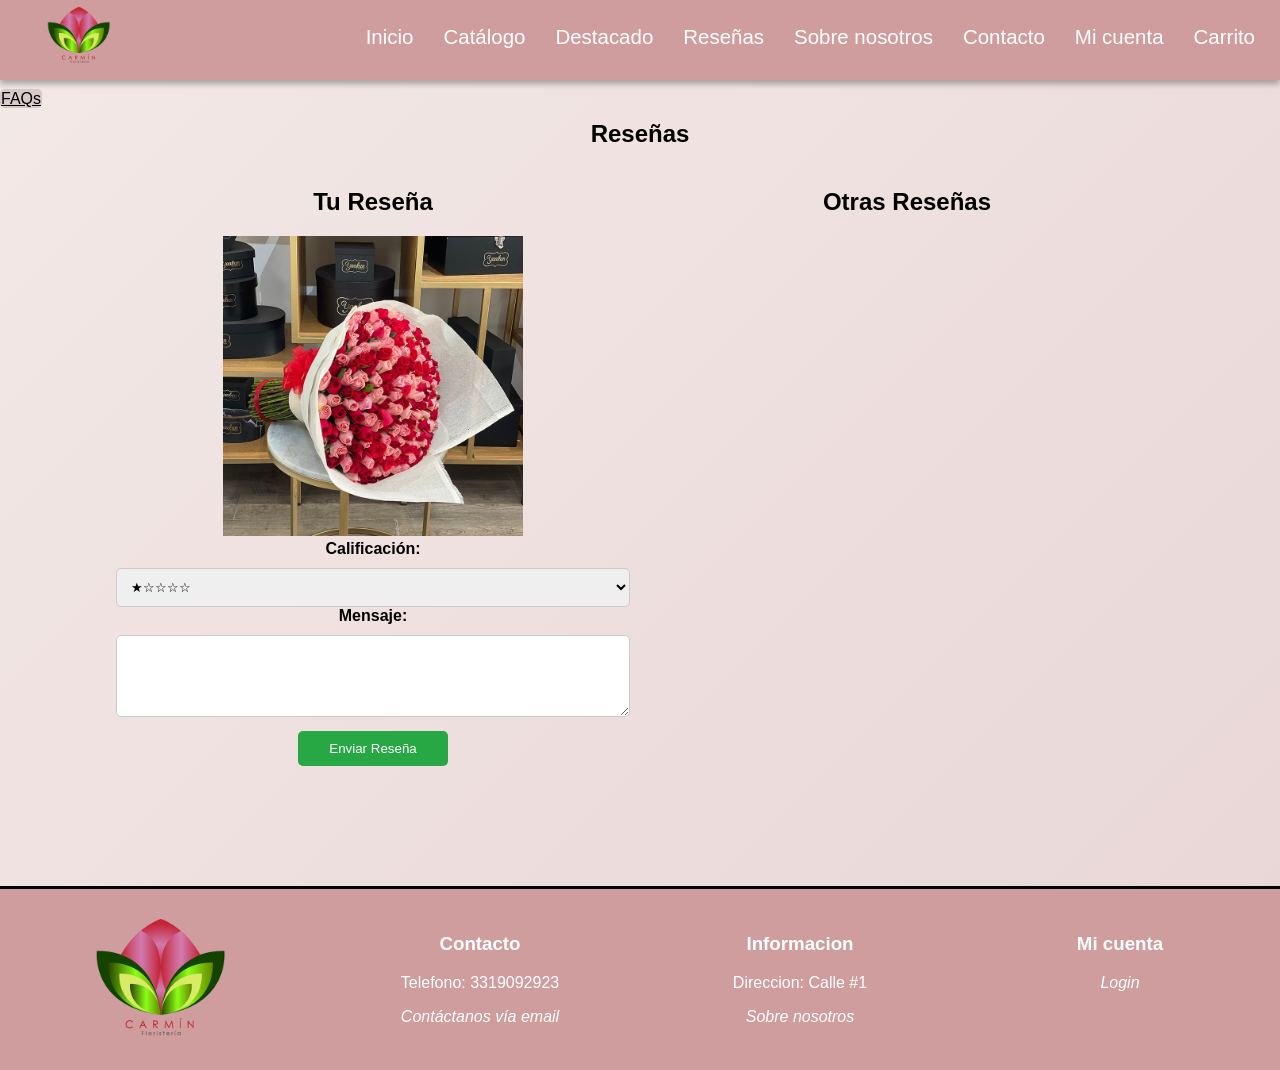
<file: html/resenas.html>
<!DOCTYPE html>
<html lang="en">

<head>
    <meta charset="UTF-8">
    <meta name="viewport" content="width=device-width, initial-scale=1.0">
    <title>Reseñas</title>
    <link rel="stylesheet" href="../css/general.css">
    <link rel="stylesheet" href="../css/homePage.css">
    <link rel="stylesheet" href="../css/resenas.css">
    
   </head>

<body>
    <header>
        <nav class="nav">
            <input class="nav_checkbox" type="checkbox" id="nav_checkbox" title="menu hamburguesa">
            <label for="nav_checkbox" class="nav_toggle">
                <svg class="menu" width="100" viewBox="0 0 50 50">
                    <path
                        d="M 0 7.5 L 0 12.5 L 50 12.5 L 50 7.5 L 0 7.5 z M 0 22.5 L 0 27.5 L 50 27.5 L 50 22.5 L 0 22.5 z M 0 37.5 L 0 42.5 L 50 42.5 L 50 37.5 L 0 37.5 z">
                    </path>
                </svg>
                <svg class="close" width="100" viewBox="0 0 84 84">
                    <path d="M42,0C18.803,0,0,18.807,0,42c0,23.197,18.803,42,42,42c23.193,0,42-18.803,42-42
                    C84,18.807,65.193,0,42,0z M50.643,42l15.303,15.302l-8.643,8.642L42.002,50.643L26.699,65.944l-8.641-8.642L33.359,42
                    l-15.3-15.298l8.641-8.646L42,33.357l15.301-15.299l8.643,8.641L50.643,42z" />
                </svg>
            </label>
            <ul class="nav_menu">
                <li class="menu_logo">
                    <a href="../index.html">
                        <img class="img" src="../media/logo.png" alt="Es el logo de la floristeria">
                    </a>
                </li>
                <li class="list_item">
                    <a class="link" href="../index.html">Inicio</a>
                </li>
                <li class="list_item">
                    <a class="link" href="../catalogo.html">Catálogo</a>
                </li>
                <li class="list_item">
                    <a class="link" href="../html/destacado.html">Destacado</a>
                </li>
                <li class="list_item">
                    <a class="link" href="#">Reseñas</a>
                </li>
                <li class="list_item">
                    <a class="link" href="../nosotros.html">Sobre nosotros</a>
                </li>
                <li class="list_item">
                    <a class="link" href="../html/contacto.html">Contacto</a>
                </li>
                <li class="list_item">
                    <a class="link" href="../html/miCuenta.html">Mi cuenta</a>
                </li>
                <li class="list_item">
                    <a class="link" href="#">Carrito</a>
                </li>
            </ul>
            
            <a class="boton" href="../html/FAQs.html">FAQs</a>
        </nav>
    </header>

    <!-- Main -->
    <main>
        <section id="resenas">
          <h1>Reseñas</h1>
          
          <div class="resena-container">
            <div class="tu-resena">
              <h2>Tu Reseña</h2>
              <form id="resenaForm">
                <img src="../media/ramo.jpg" alt="Reseña" height="300 px" ><br>
                <label for="rating">Calificación:</label>
                <select id="rating" required>
                  <option value="1">★☆☆☆☆</option>
                  <option value="2">★★☆☆☆</option>
                  <option value="3">★★★☆☆</option>
                  <option value="4">★★★★☆</option>
                  <option value="5">★★★★★</option>
                </select>
                <label for="message">Mensaje:</label>
                <textarea id="message" rows="4" required></textarea>
                <button type="submit">Enviar Reseña</button>
              </form>
            </div>
    
            <div class="otras-resenas">
              <h2>Otras Reseñas</h2>
              <div id="resenasList">
                  
                <!-- Las reseñas se agregarán aquí dinámicamente -->
              </div>
            </div>
          </div>
        </section>    
    </main>
   
    <footer id="footer">
        <ul class="footer_lista">
            <li class="footer_lista_item">
                <div class="footer_div_contenido">
                    <img src="../media/logo.png" alt="">
                </div>
            </li>
            <li class="footer_lista_item">
                <div class="footer_div_contenido">
                    <h3 class="footer_titulo">Contacto</h3>
                    <p class="footer_parrafo">Telefono: 3319092923</p>
                    <p class="footer_parrafo">
                        <a class="footer_link" href="mailto:floristeria@gmail.com">Contáctanos vía email</a>
                    </p>
                   
                </div>
            </li>
            <li class="footer_lista_item">
                <div class="footer_div_contenido">
                    <h3 class="footer_titulo">Informacion</h3>
                    <p class="footer_parrafo">Direccion: Calle #1</p>
                    <a class="footer_link" href="../nosotros.html">Sobre nosotros</a>
                </div>
            </li>
            <li class="footer_lista_item">
                <div class="footer_div_contenido">
                    <h3 class="footer_titulo">Mi cuenta</h3>
                    <p class="footer_parrafo"> <a class="footer_link" href="../html/miCuenta.html"> Login</a> </p>
                </div>
            </li>
        </ul>
    </footer>
    <script src="../js/resenas.js"></script>
</body>

</html>
</file>
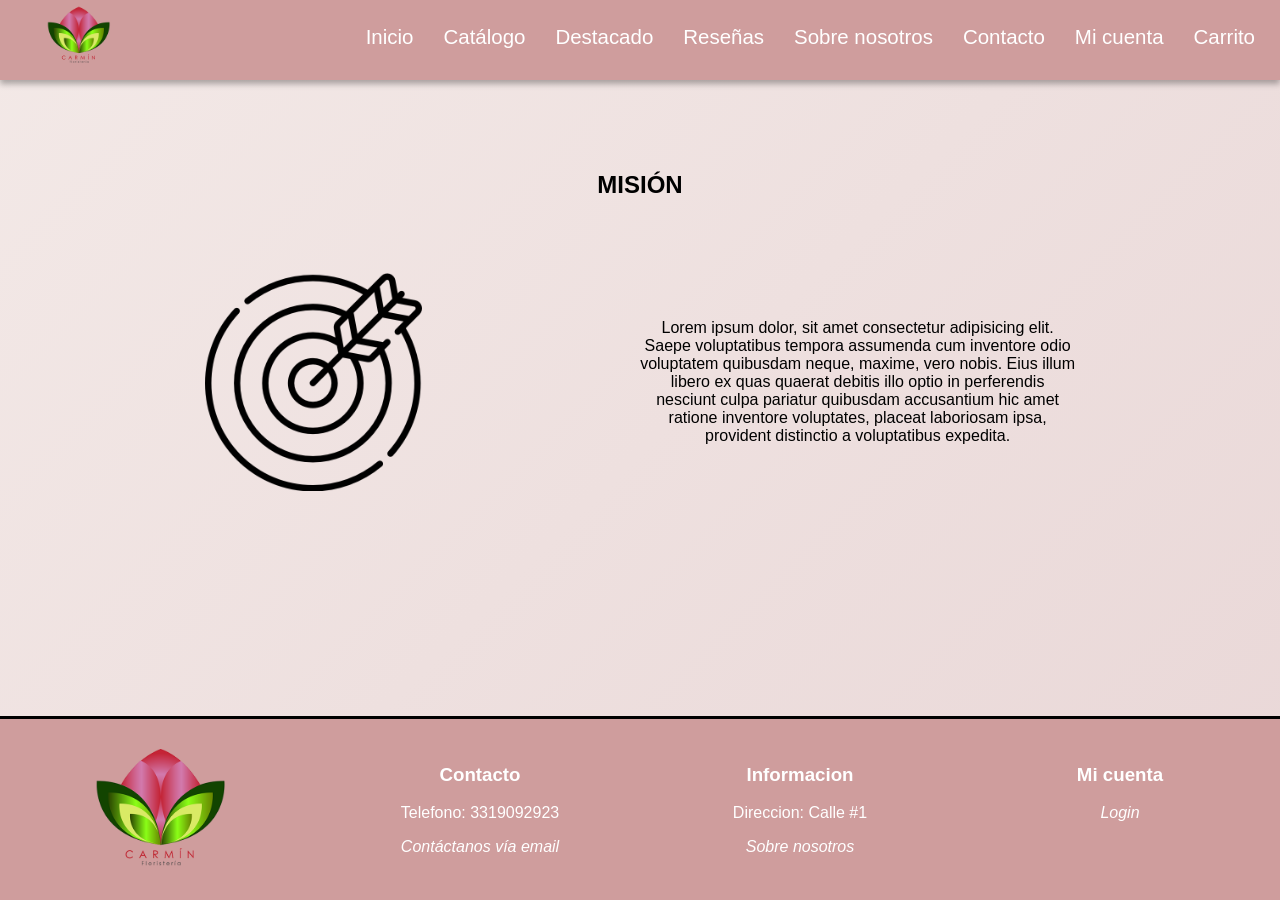
<file: sub_joset/mision.html>
<!DOCTYPE html>
<html lang="en">

<head>
    <meta charset="UTF-8">
    <meta name="viewport" content="width=device-width, initial-scale=1.0">
    <title>Mision</title>
    <link rel="stylesheet" href="../css/general.css">
    <link rel="stylesheet" href="../css/homePage.css">
    <link rel="stylesheet" href="../css/joset.css">
</head>

<body>
    <header>
        <nav class="nav">
            <input class="nav_checkbox" type="checkbox" id="nav_checkbox" title="menu hamburguesa">
            <label for="nav_checkbox" class="nav_toggle">
                <svg class="menu" width="100" viewBox="0 0 50 50">
                    <path
                        d="M 0 7.5 L 0 12.5 L 50 12.5 L 50 7.5 L 0 7.5 z M 0 22.5 L 0 27.5 L 50 27.5 L 50 22.5 L 0 22.5 z M 0 37.5 L 0 42.5 L 50 42.5 L 50 37.5 L 0 37.5 z">
                    </path>
                </svg>
                <svg class="close" width="100" viewBox="0 0 84 84">
                    <path d="M42,0C18.803,0,0,18.807,0,42c0,23.197,18.803,42,42,42c23.193,0,42-18.803,42-42
                    C84,18.807,65.193,0,42,0z M50.643,42l15.303,15.302l-8.643,8.642L42.002,50.643L26.699,65.944l-8.641-8.642L33.359,42
                    l-15.3-15.298l8.641-8.646L42,33.357l15.301-15.299l8.643,8.641L50.643,42z" />
                </svg>
            </label>
            <ul class="nav_menu">
                <li class="menu_logo">
                    <a href="../index.html">
                        <img class="img" src="../media/logo.png" alt="Es el logo de la floristeria">
                    </a>
                </li>
                <li class="list_item">
                    <a class="link" href="../index.html">Inicio</a>
                </li>
                <li class="list_item">
                    <a class="link" href="../catalogo.html">Catálogo</a>
                </li>
                <li class="list_item">
                    <a class="link" href="../html/destacado.html">Destacado</a>
                </li>
                <li class="list_item">
                    <a class="link" href="./html/">Reseñas</a>
                </li>
                <li class="list_item">
                    <a class="link" href="../nosotros.html">Sobre nosotros</a>
                </li>
                <li class="list_item">
                    <a class="link" href="./html/">Contacto</a>
                </li>
                <li class="list_item">
                    <a class="link" href="../html/miCuenta.html">Mi cuenta</a>
                </li>
                <li class="list_item">
                    <a class="link" href="./html/">Carrito</a>
                </li>
            </ul>
        </nav>
    </header>

    <!-- Main -->
    <main>
        <section>
            <h1>MISIÓN</h1>
            <div class="varios">
                <img src="../media/mision_icon.png" alt="LOGO MISION">
                <p>Lorem ipsum dolor, sit amet consectetur adipisicing elit. Saepe voluptatibus tempora assumenda cum
                    inventore odio voluptatem quibusdam neque, maxime, vero nobis. Eius illum libero ex quas quaerat
                    debitis illo optio in perferendis nesciunt culpa pariatur quibusdam accusantium hic amet ratione
                    inventore voluptates, placeat laboriosam ipsa, provident distinctio a voluptatibus expedita.</p>
            </div>
        </section>
    </main>

    <footer id="footer">
        <ul class="footer_lista">
            <li class="footer_lista_item">
                <div class="footer_div_contenido">
                    <img src="../media/logo.png" alt="">
                </div>
            </li>
            <li class="footer_lista_item">
                <div class="footer_div_contenido">
                    <h3 class="footer_titulo">Contacto</h3>
                    <p class="footer_parrafo">Telefono: 3319092923</p>
                    <p class="footer_parrafo">
                        <a class="footer_link" href="mailto:floristeria@gmail.com">Contáctanos vía email</a>
                    </p>

                </div>
            </li>
            <li class="footer_lista_item">
                <div class="footer_div_contenido">
                    <h3 class="footer_titulo">Informacion</h3>
                    <p class="footer_parrafo">Direccion: Calle #1</p>
                    <a class="footer_link" href="../nosotros.html">Sobre nosotros</a>
                </div>
            </li>
            <li class="footer_lista_item">
                <div class="footer_div_contenido">
                    <h3 class="footer_titulo">Mi cuenta</h3>
                    <p class="footer_parrafo"> <a class="footer_link" href="../html/miCuenta.html"> Login</a> </p>
                </div>
            </li>
        </ul>
    </footer>
</body>

</html>
</file>
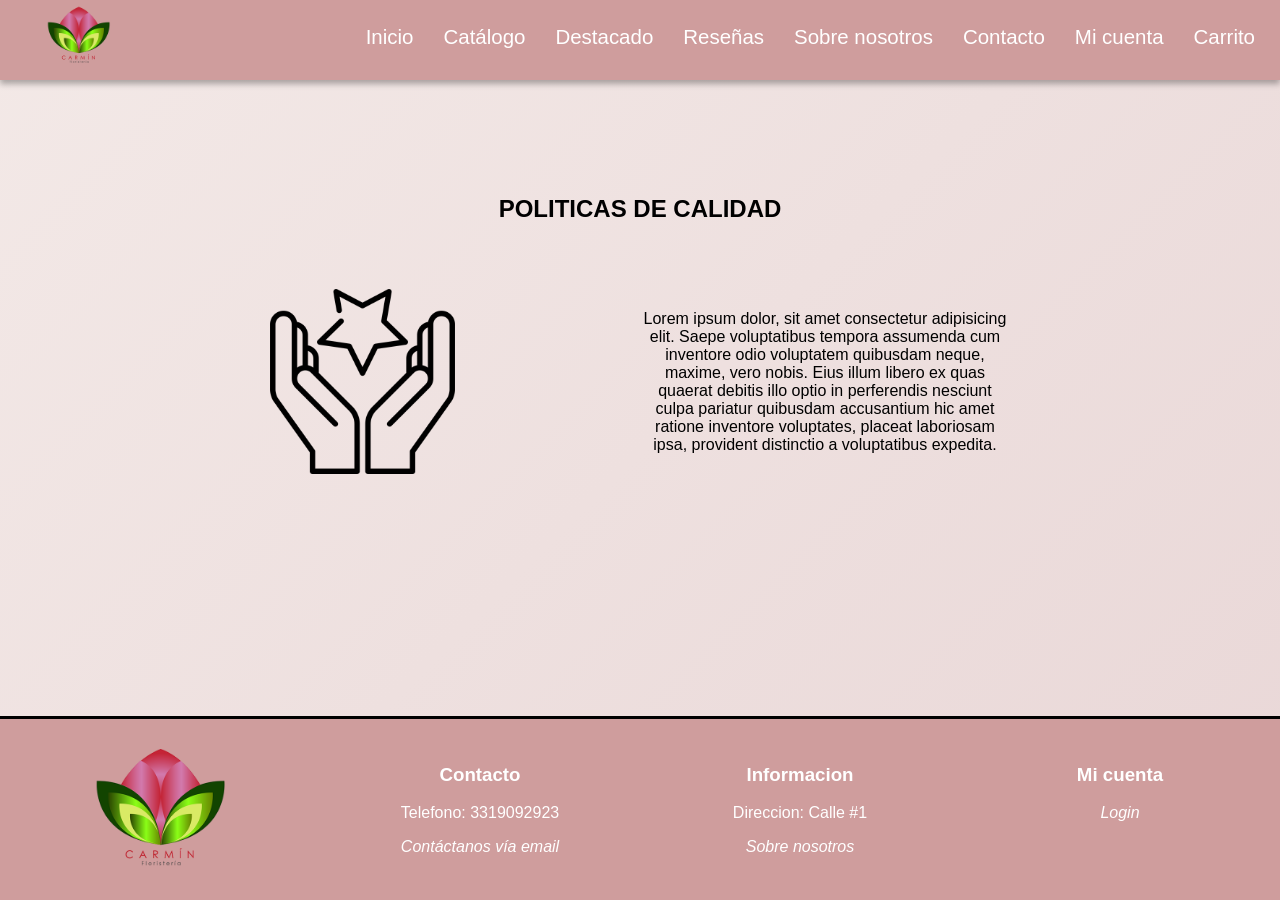
<file: sub_joset/politicas.html>
<!DOCTYPE html>
<html lang="en">

<head>
    <meta charset="UTF-8">
    <meta name="viewport" content="width=device-width, initial-scale=1.0">
    <title>Politicas</title>
    <link rel="stylesheet" href="../css/general.css">
    <link rel="stylesheet" href="../css/homePage.css">
    <link rel="stylesheet" href="../css/joset.css">
</head>

<body>
    <header>
        <nav class="nav">
            <input class="nav_checkbox" type="checkbox" id="nav_checkbox" title="menu hamburguesa">
            <label for="nav_checkbox" class="nav_toggle">
                <svg class="menu" width="100" viewBox="0 0 50 50">
                    <path
                        d="M 0 7.5 L 0 12.5 L 50 12.5 L 50 7.5 L 0 7.5 z M 0 22.5 L 0 27.5 L 50 27.5 L 50 22.5 L 0 22.5 z M 0 37.5 L 0 42.5 L 50 42.5 L 50 37.5 L 0 37.5 z">
                    </path>
                </svg>
                <svg class="close" width="100" viewBox="0 0 84 84">
                    <path d="M42,0C18.803,0,0,18.807,0,42c0,23.197,18.803,42,42,42c23.193,0,42-18.803,42-42
                    C84,18.807,65.193,0,42,0z M50.643,42l15.303,15.302l-8.643,8.642L42.002,50.643L26.699,65.944l-8.641-8.642L33.359,42
                    l-15.3-15.298l8.641-8.646L42,33.357l15.301-15.299l8.643,8.641L50.643,42z" />
                </svg>
            </label>
            <ul class="nav_menu">
                <li class="menu_logo">
                    <a href="../index.html">
                        <img class="img" src="../media/logo.png" alt="Es el logo de la floristeria">
                    </a>
                </li>
                <li class="list_item">
                    <a class="link" href="../index.html">Inicio</a>
                </li>
                <li class="list_item">
                    <a class="link" href="../catalogo.html">Catálogo</a>
                </li>
                <li class="list_item">
                    <a class="link" href="../html/destacado.html">Destacado</a>
                </li>
                <li class="list_item">
                    <a class="link" href="./html/">Reseñas</a>
                </li>
                <li class="list_item">
                    <a class="link" href="../nosotros.html">Sobre nosotros</a>
                </li>
                <li class="list_item">
                    <a class="link" href="./html/">Contacto</a>
                </li>
                <li class="list_item">
                    <a class="link" href="../html/miCuenta.html">Mi cuenta</a>
                </li>
                <li class="list_item">
                    <a class="link" href="./html/">Carrito</a>
                </li>
            </ul>
        </nav>
    </header>

    <!-- Main -->
    <main>
        <main>
            <section>
                <h1>POLITICAS DE CALIDAD</h1>
                <div class="varios">
                    <img src="../media/calidad_icon.png" alt="LOGO CALIDAD">
                    <p>Lorem ipsum dolor, sit amet consectetur adipisicing elit. Saepe voluptatibus tempora assumenda
                        cum inventore odio voluptatem quibusdam neque, maxime, vero nobis. Eius illum libero ex quas
                        quaerat debitis illo optio in perferendis nesciunt culpa pariatur quibusdam accusantium hic amet
                        ratione inventore voluptates, placeat laboriosam ipsa, provident distinctio a voluptatibus
                        expedita.</p>
                </div>
            </section>
        </main>
    </main>

    <footer id="footer">
        <ul class="footer_lista">
            <li class="footer_lista_item">
                <div class="footer_div_contenido">
                    <img src="../media/logo.png" alt="">
                </div>
            </li>
            <li class="footer_lista_item">
                <div class="footer_div_contenido">
                    <h3 class="footer_titulo">Contacto</h3>
                    <p class="footer_parrafo">Telefono: 3319092923</p>
                    <p class="footer_parrafo">
                        <a class="footer_link" href="mailto:floristeria@gmail.com">Contáctanos vía email</a>
                    </p>

                </div>
            </li>
            <li class="footer_lista_item">
                <div class="footer_div_contenido">
                    <h3 class="footer_titulo">Informacion</h3>
                    <p class="footer_parrafo">Direccion: Calle #1</p>
                    <a class="footer_link" href="../nosotros.html">Sobre nosotros</a>
                </div>
            </li>
            <li class="footer_lista_item">
                <div class="footer_div_contenido">
                    <h3 class="footer_titulo">Mi cuenta</h3>
                    <p class="footer_parrafo"> <a class="footer_link" href="../html/miCuenta.html"> Login</a> </p>
                </div>
            </li>
        </ul>
    </footer>
</body>

</html>
</file>
<file: css/general.css>
html,
body {
    margin: 0;
    padding: 0;
    height: 100%;

    position: relative;
    display: flex;
    flex-direction: column;
    height: 100%;
    font-family: "Roboto", sans-serif;
}

* {
    box-sizing: border-box;
}

header {
    width: 100%;
    background-color: rgb(207, 157, 157);
    box-shadow: 0px 4px 6px rgba(0, 0, 0, 0.3);
    z-index: 10;
    position: sticky;
    top: 0;
}

/* MENU */
.nav {
    background-color: rgb(207, 157, 157);
    height: 80px;
}

.nav_toggle {
    position: absolute;
    cursor: pointer;
    margin: 0 1rem;
    right: 0;
}

.nav_toggle svg {
    width: 3rem;
    fill: aliceblue;
}

.nav_toggle .close {
    display: none;
}

.nav_toggle .close,
.nav_toggle .menu {
    margin-top: 40%;
}

.nav_checkbox {
    display: none;
}

.nav_menu {
    margin-top: 0px;
    display: flex;
    flex-direction: column;
    align-items: end;
}

.nav_menu a {
    text-decoration: none;
}

.nav_menu li {
    list-style: none;
    display: none;
    color: black;
}

.nav_menu li:not(:first-child) {
    color: #a19797;
    font-size: 3vw;
    width: 20%;
    text-align: center;
    background-color: rgb(207, 157, 157);
    border-bottom: 1px solid rgb(255, 255, 255);
    padding: 5px;
    z-index: 1;
}

.nav_menu li:hover:not(:first-child) {
    padding-bottom: 10px;
    cursor: pointer;
    transform: scale(1.05);
}

.nav_menu li:first-child {
    margin-top: 5px;
    margin-bottom: 5px;
    height: 100%;
    margin-right: auto;
    display: block;
}

.link {
    color: #ffffff;
}

.link:hover {
    color: rgb(221, 213, 206);
}

.menu_logo img {
    height: 60px;
}

#nav_checkbox:checked~ul.nav_menu li {
    display: block;
}

#nav_checkbox:checked~label.nav_toggle .close {
    display: block;
}

#nav_checkbox:checked~label.nav_toggle .menu {
    display: none;
}

/* Footer */
#footer {
    bottom: 0px;
    position: relative;
    background-color: rgb(207, 157, 157);
    margin-top: 100px;
    margin-bottom: 0px;
    border-top: 3px solid;
    border-color: black;
    width: 100%;
    text-align: center;
}

.footer_titulo {
    color: rgb(255, 255, 255);
}

.footer_lista {
    list-style: none;
    padding: 0;
    display: block;
    text-align: center;
}

.footer_lista_item {
    margin: 10px 0;
}

.footer_parrafo {
    color: rgb(255, 255, 255);
}

.footer_link {
    font-family: 'Franklin Gothic Medium', 'Arial Narrow', Arial, sans-serif;
    color: #ffffff;
    font-style: italic;
    text-decoration: none;
}

.footer_link:hover {
    color: #f1e3e3;
}

.footer_div_contenido img {
    width: 50%;
}

/* Escritorio */

@media only screen and (min-width: 770px) {

    /* menu */
    .nav_toggle {
        display: none;
    }

    .nav_menu {
        flex-direction: row;
        flex-direction: row;
        align-items: center;
        position: static;
        background-color: transparent;
        box-shadow: none;
        transform: translateY(0);
        opacity: 1;
    }

    .nav_menu li {
        display: block;
    }

    .nav_menu li:first-child {
        border-right: 0;
    }

    .nav_menu li:not(:first-child) {
        margin-right: 20px;
        background-color: transparent;
        font-size: 1.6vw;
        width: auto;
        text-align: center;
        border-bottom: 0;
    }

    /* FOOTER */
    .footer_lista {
        display: flex;
    }

    .footer_lista_item {
        width: 25%;
    }
}
</file>
<file: css/homePage.css>
main {
    text-align: center;
    width: 85%;
    margin: auto;
}

body {
    background: linear-gradient(135deg, #f3e9e7, #e9d7d7);
    font-family: "Roboto", sans-serif;
}


.servicios {
    margin: 40px 0;
    display: flex;
    flex-wrap: wrap;
    gap: 20px;
    justify-content: center;
}

.servicio {
    text-decoration: none;
    color: black;
}

.servicio {
    padding: 20px;
    width: 100%;
    box-shadow: 0 6px 15px rgba(0, 0, 0, 0.15), 0 1px 3px rgba(0, 0, 0, 0.05);
    border-radius: 12px;
    text-align: center;
    background: linear-gradient(135deg, #ffffff, #f9f9f9);
    transition: transform 0.3s, box-shadow 0.3s;
}

.servicio:hover {
    transform: scale(1.05);
    box-shadow: 0 12px 30px rgba(0, 0, 0, 0.2), 0 4px 8px rgba(0, 0, 0, 0.1);
    background: linear-gradient(135deg, #ffffff, #f0f0f0);
}

.servicio img {
    width: 50%;
    margin-bottom: 20px;
    border-radius: 12px;
    box-shadow: 0 4px 8px rgba(0, 0, 0, 0.1);
}



.baner {
    display: flex;
    flex-direction: column;
    justify-content: center;
    align-items: center;
    padding: 20px;
    margin: 40px auto;
    width: 90%;
    border-radius: 12px;
    box-shadow: 0 6px 15px rgba(0, 0, 0, 0.15), 0 1px 3px rgba(0, 0, 0, 0.05);
    background: linear-gradient(135deg, #ffffff, #f9f9f9);
    align-items: center;
}

.baner .img {
    width: 100%;
    border-radius: 12px;
    overflow: hidden;
}

.baner .img img {
    width: 100%;
    object-fit: cover;
    transition: transform 0.3s ease;
}

.baner .img:hover img {
    transform: scale(1.02);
}

.baner .texto {
    text-align: center;
    color: #555555;
    font-size: 1.2rem;
    line-height: 1.5;
    font-family: "Roboto", sans-serif;
}



/*Escritorio*/
@media only screen and (min-width: 1025px) {
    .servicios {
        width: 100%;
    }

    .servicio {
        width: 30%;
    }

    .baner {
        flex-direction: row;
        align-items: center;
    }

    .baner img {
        width: 60%;
    }

    .baner .texto {
        text-align: left;
        width: 100%;
        margin-left: 30px;
    }
}
</file>
<file: css/joset.css>
.nosotros img{
    max-height: 90%;
    max-width: 90%;
}

.nosotros{
    display: grid;
    grid-template-columns: auto auto auto;
    grid-template-rows: auto auto;
    justify-content: space-between;
}

.nosotros a:hover{
    background-color: rgb(185, 136, 143);
}

.varios {
    display: flex;
    flex-wrap: wrap;
    flex-direction: row;
    justify-content: space-around;
    align-items: center;
    padding-top: 5%;
    padding-bottom: 5%;
}

.varios img{
    display: block;
    max-width: 20%;
}

.varios p{
    display: block;
    max-width: 40%;
}

.catalogo img{
    height: 300px;
}

.catalogo{
    display: grid;
    grid-template-columns: auto auto;
    grid-template-rows: auto auto;
    justify-content: space-around;
    padding-top: 6%;
    padding-bottom: 6%;
}

.productos{
    display: grid;
    grid-template-columns: auto auto auto;
    grid-template-rows: auto auto auto;
    justify-content: space-around;
}

.productos img{
    max-width: 250px;
}

.productos img:hover{
    max-width: 240px;
}

#slider{
    margin: 0 auto;
    width: 600px;
    height: 400px;
    overflow:hidden;
    background-color: black;
}
/*Valores de las imagenes*/
#slider img{
    margin: 0 -300px;
    -moz-transition: opacity 2s;
    -webkit-transition: opacity 2s;
    transition: opacity 2s;
    width: 600px;
    height: 400px;
    position: absolute;
    opacity: 0;
}
/*Para que la primera imagen este activa al inicio*/
#slider img:nth-child(1){
    opacity: 1;
}

table{
    margin: 0 auto;
    width: 600px;
    height: auto;
    overflow:hidden;
    background-color: white;
    border: 0;
}

#izquierda{
    text-align: right;
}
#derecha{
    text-align: left;
}
</file>
<file: css/resenas.css>
main {
    padding: 20px;
  }
     
  .resena-container {
    display: flex;
    justify-content: space-between;
    gap: 20px;
  }
  
  .tu-resena, .otras-resenas {
    flex: 1;
    
  }
  
  textarea, select, button {
    width: 100%;
    margin-top: 10px;
    padding: 10px;
    border: 1px solid #ccc;
    border-radius: 5px;
  }
  
  button {
    background-color: #333;
    color: white;
    border: none;
    cursor: pointer;
    max-width: 150px;
  }

  .boton{
    color: black;
    border: 1px solid #ccc;
    background-color: #d8caca;
    border-radius: 5px;
  }
  .boton:hover {
    background-color: #6d6767;
  }
  
  button:hover {
    background-color: #555;
  }
  
  #resenasList {
    display: flex;
    flex-wrap: wrap;
    gap: 10px;
  }
  
  .resena {
    border: 1px solid #ccc;
    padding: 10px;
    border-radius: 5px;
    width: 100%;
    background-color: #f9f9f9;
  }
  
  .faq-container {
    margin: 20px 0;
  }
  
  .faq {
    margin-bottom: 10px;
  }

  .contacto-container {
    border: 3px solid #ccc;
    margin: 50px;
    display: flex;
    justify-content: space-between;
    align-items: flex-start;
    gap: 20px;
  }
  
  .contacto-container .info {
    width: 50%;
    font-size: 16px;
  }
  
  .contactForm {
    width: 55%;
    display: flex;
    flex-direction: column;
    gap: 10px;
  }
  form label {
    font-weight: bold;
  }
  
  form input, form textarea {
    width: 100%;
    padding: 10px;
    border: 1px solid #ccc;
    border-radius: 5px;
  }
  
  form button {
    padding: 10px;
    background-color: #28a745;
    color: #fff;
    border: none;
    border-radius: 5px;
    cursor: pointer;
  }
  
  form button:hover {
    background-color: #218838;
  }
  /* Estilos del Chatbot */
.chat-container {
  width: 50%;
  margin: 0 auto;
  border: 1px solid #ccc;
  border-radius: 10px;
  padding: 10px;
  box-shadow: 0px 0px 10px rgba(0, 0, 0, 0.1);
}

#chatbox {
  height: 300px;
  overflow-y: auto;
  border: 1px solid #ddd;
  padding: 10px;
  margin-bottom: 10px;
  border-radius: 5px;
}

.bot-message {
  background-color: #f1f1f1;
  padding: 5px 10px;
  border-radius: 5px;
  margin-bottom: 10px;
  text-align: left;
}

.user-message {
  background-color: #d1e7dd;
  padding: 5px 10px;
  border-radius: 5px;
  margin-bottom: 10px;
  text-align: right;
}

.chat-input {
  display: flex;
  gap: 10px;
}

.chat-input input {
  flex-grow: 1;
  padding: 10px;
  border: 1px solid #ccc;
  border-radius: 5px;
}

.chat-input button {
  padding: 10px 20px;
  background-color: #28a745;
  color: white;
  border: none;
  border-radius: 5px;
  cursor: pointer;
}
.chat-input button:hover {
  background-color: #218838;
}
</file>
<file: css/miCuenta.css>
/* Estilos generales para el contenedor principal */
main {
    display: flex;
    justify-content: center;
    align-items: center;
    flex-direction: column;
    padding: 20px;
}

.contenedor-opciones {
    margin: 10vh;
    border: 1px solid #ccc;
    width: 100%;
    max-width: 600px;
}

/* Estilos generales */
.contenedor-opciones, .login-container, .create-account-container, .personal-info-container, .shopping-cart-container {
    padding: 20px;
    background-color: #fdfdfd;
    border-radius: 12px;
    box-shadow: 0 6px 15px rgba(0, 0, 0, 0.15), 0 1px 3px rgba(0, 0, 0, 0.05);
    font-family: Arial, sans-serif;
}

h2 {
    font-size: 2rem;
    margin-bottom: 10px;
    color: #4a4a4a;
    text-align: center;
}

p {
    font-size: 1rem;
    color: #555;
    margin-bottom: 20px;
    text-align: center;
}

button {
    padding: 10px 20px;
    background-color: #4a90e2;
    color: #fff;
    font-size: 1rem;
    border: none;
    border-radius: 8px;
    cursor: pointer;
    transition: background-color 0.3s;
}

button:hover {
    background-color: #357ab8;
}

/* Acordeón */
.panel {
    padding: 0;
    height: 0;
    overflow: hidden;
    background-color: white;
    border-radius: 3px 3px 10px 10px;
    border: 5px solid rgb(207, 157, 157);
    margin: -10px 0 10px 0;
    transition: transform 0.5s ease-in-out;
    transform: scaleY(0);
    transform-origin: top;
}

.panel.open {
    height: auto;
    transform: scaleY(1);
}

.accordion {
    background-color: rgb(207, 157, 157);
    color: white;
    cursor: pointer;
    padding: 10px;
    width: 100%;
    border: none;
    text-align: left;
    outline: none;
    font-size: 16px;
    margin: 5px 0;
    border-radius: 4px;
    display: flex;
    justify-content: space-between;
    align-items: center;
    transition: background-color 0.3s;
}

.accordion:hover {
    background-color: rgb(226, 183, 183);
}

.accordion .icono {
    font-size: 12px;
    transition: transform 0.3s ease;
}

.accordion.active .icono {
    transform: rotate(180deg);
}

/* Formularios */
form {
    display: flex;
    flex-direction: column;
    gap: 15px;
}

form label {
    display: flex;
    flex-direction: column;
    font-size: 0.9rem;
    color: #333;
    text-align: left;
}

form input, form select {
    padding: 10px;
    border: 1px solid #ccc;
    border-radius: 8px;
    font-size: 1rem;
    outline: none;
    transition: border 0.3s;
}


input[type="number"] {
    width: 60px;
    height: 40px;
    padding: 5px;
    border: 1px solid #ccc;
    border-radius: 8px;
    font-size: 1rem;
    text-align: center;
    outline: none;
}


form input:focus, form select:focus {
    border: 1px solid #4a90e2;
    box-shadow: 0 0 5px rgba(74, 144, 226, 0.5);
}

/* Enlaces */
form a {
    color: #4a90e2;
    text-decoration: none;
    font-weight: bold;
}

form a:hover {
    text-decoration: underline;
}

/* Carrito de compras */
.cart-item {
    display: flex;
    align-items: center;
    gap: 15px;
    border: 1px solid #ccc;
    border-radius: 8px;
    padding: 10px;
    background-color: #fff;
    box-shadow: 0 6px 15px rgba(0, 0, 0, 0.15), 0 1px 3px rgba(0, 0, 0, 0.05);

}

.cart-item-img {
    width: 80px;
    height: 80px;
    border-radius: 8px;
    object-fit: cover;
    border: 1px solid #ddd;
}

.cart-item-details {
    flex: 1;
    display: flex;
    flex-direction: column;
    gap: 5px;
}

.cart-item-details h3 {
    font-size: 1.2rem;
    color: #333;
    margin: 0;
}

.cart-item-details p, .cart-summary p {
    font-size: 1rem;
    color: #666;
    margin: 0;
}

.remove-item-btn {
    padding: 5px 10px;
    background-color: #e74c3c;
    color: #fff;
    font-size: 0.9rem;
    border: none;
    border-radius: 4px;
    cursor: pointer;
    transition: background-color 0.3s;
    align-self: flex-start;
}

.remove-item-btn:hover {
    background-color: #c0392b;
}

.cart-summary {
    margin-top: 20px;
    padding: 15px;
    background-color: #f9f9f9;
    border: 1px solid #ccc;
    border-radius: 8px;
    text-align: center;
    box-shadow: 0 6px 15px rgba(0, 0, 0, 0.15), 0 1px 3px rgba(0, 0, 0, 0.05);
}
.cart-summary p, button {
    margin-top: 20px;
}

/*Metodos de pago*/
.metodos-pago {
    padding: 20px;
    background-color: #f8f9fa;
    border-radius: 12px;
    box-shadow: 0 6px 15px rgba(0, 0, 0, 0.15), 0 1px 3px rgba(0, 0, 0, 0.05);
    max-width: 800px;
    margin: 0 auto;
    font-family: Arial, sans-serif;
}

.metodos-pago h2 {
    text-align: center;
    font-size: 1.8rem;
    margin-bottom: 10px;
    color: #4a4a4a;
}

.metodos-pago p {
    font-size: 1rem;
    color: #555;
    margin-bottom: 20px;
    text-align: center;
}

.metodo {
    background: #fff;
    border: 1px solid #ddd;
    border-radius: 8px;
    padding: 15px;
    margin-bottom: 15px;
    transition: transform 0.3s ease, box-shadow 0.3s ease;
}

.metodo h3 {
    font-size: 1.3rem;
    margin-bottom: 10px;
    color: #333;
}

.metodo p {
    margin-bottom: 10px;
    color: #666;
}

.metodo ul {
    list-style-type: none;
    padding: 0;
    margin: 0;
    color: #666;
}

.metodo ul li {
    padding: 5px 0;
}

.metodo:hover {
    transform: translateY(-5px);
    box-shadow: 0 8px 20px rgba(0, 0, 0, 0.2);
}

.logo {
    width: 50px;
    margin: 10px 5px;
    vertical-align: middle;
}
</file>
